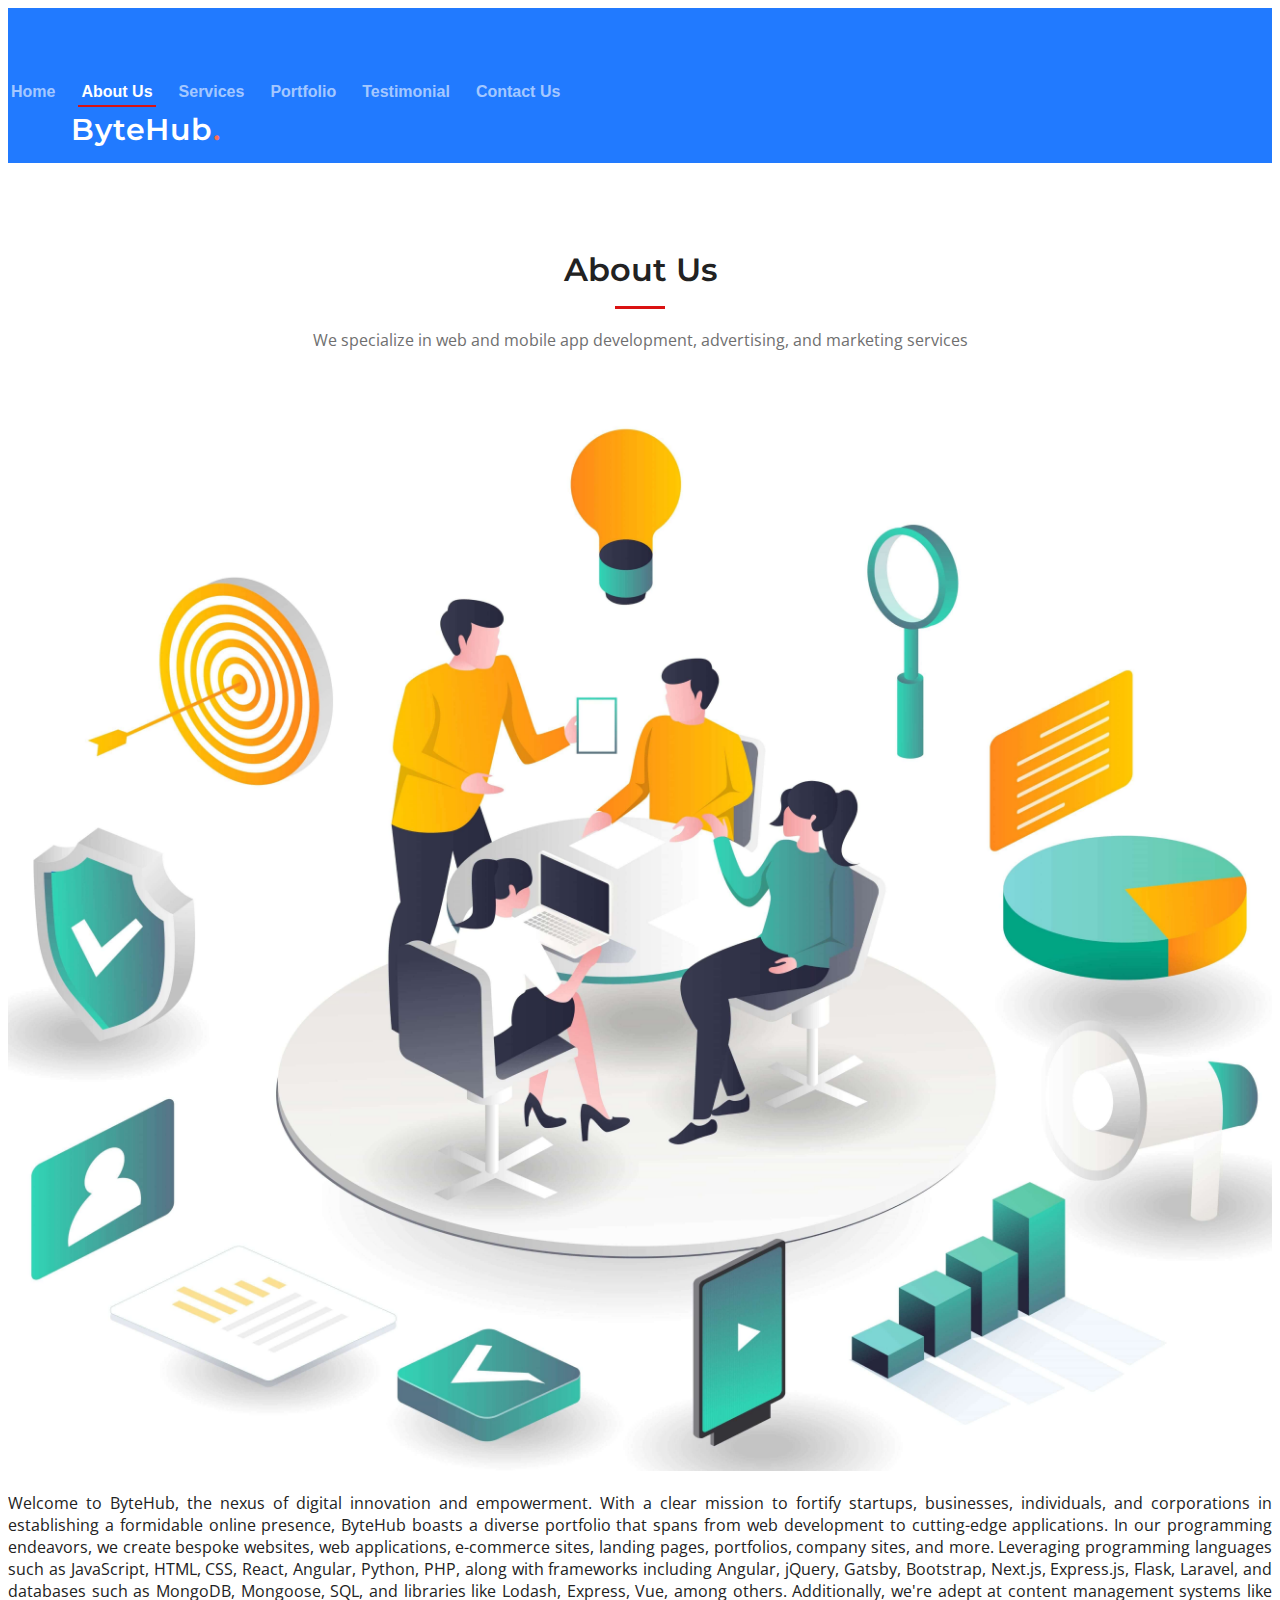
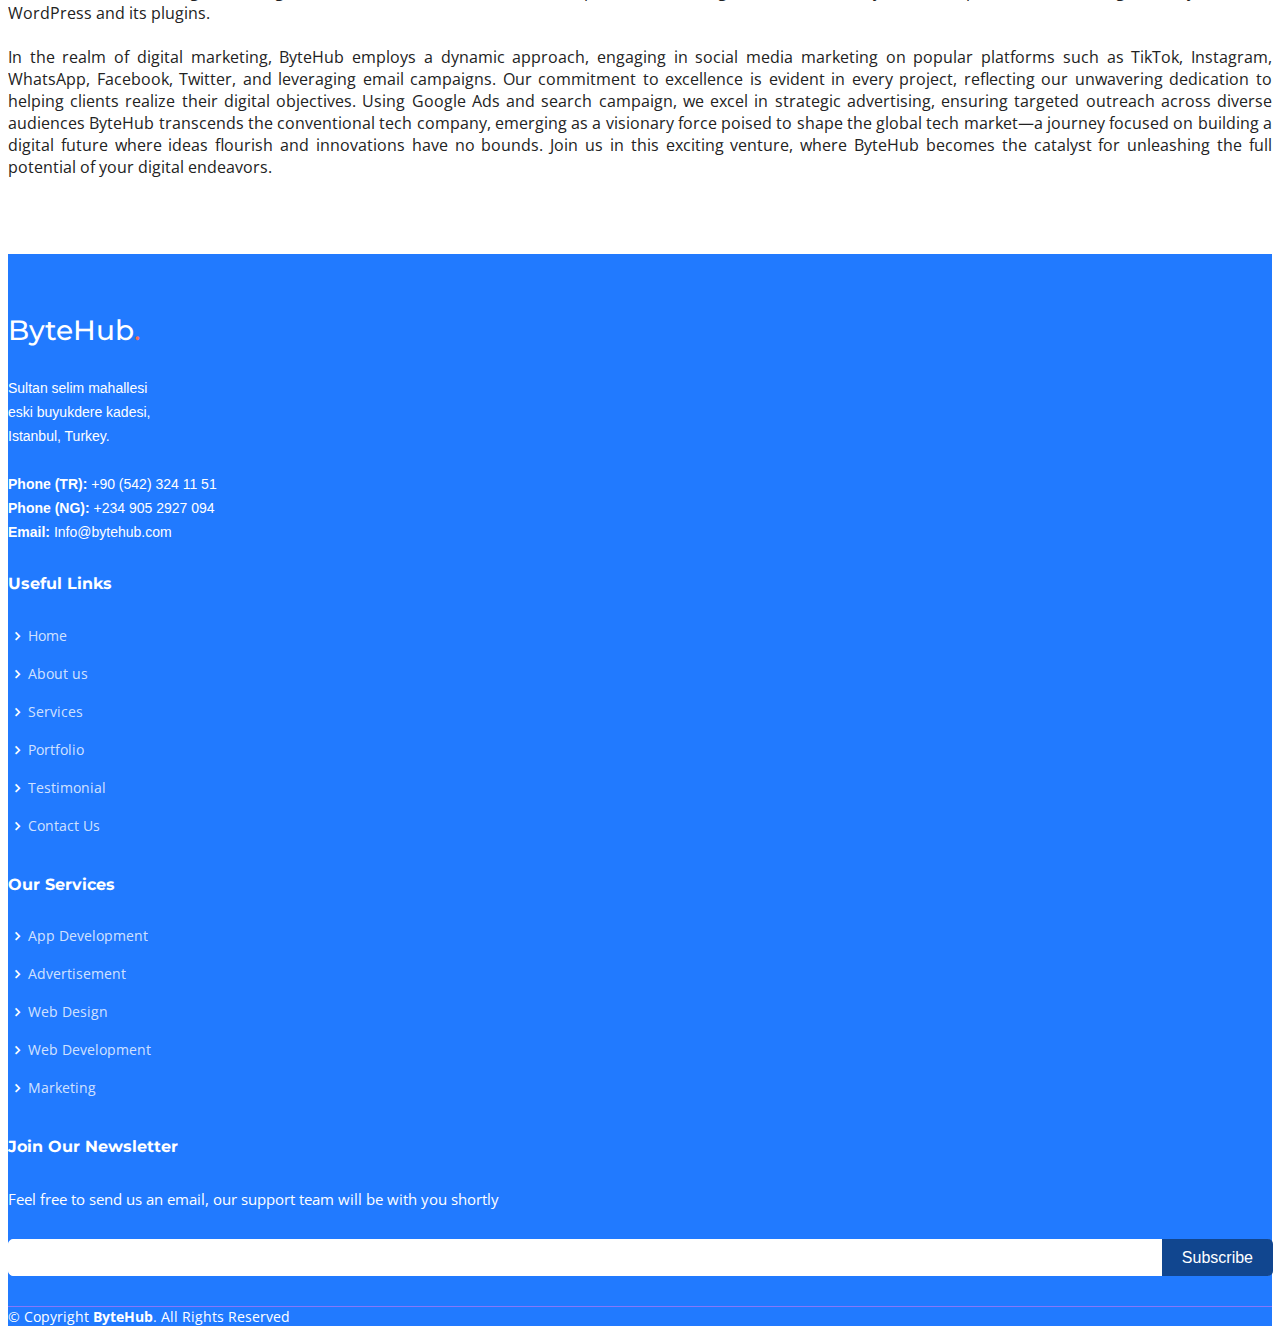
<file: about.html>
<!DOCTYPE html>
<html lang="en">

<head>
  <meta charset="utf-8">
  <meta content="width=device-width, initial-scale=1.0" name="viewport">

  <title>ByteHub | About</title>
  <meta
    content="Empower your digital journey with ByteHub, a leading tech company specializing in bespoke web and app development, AI-driven advertising, and innovative marketing strategies."
    name="description">
  <meta
    content="ByteHub, web development, app development, AI advertising, marketing strategies, tech company, advertisement, tiktok ads, digital marketing, facebook ads, affiliate marketing, ads, email marketing, youtube ads, google ad, social media marketing, linkedin ads, google advertising, mailchimp pricing, digital marketing agency, sms marketing, mailchimp alternatives, youtube advertising, marketing agency, promote youtube video, ad words, ads tiktok, snap ads, amazon advertising, instagram ads, google advertising cost, amazon ads, microsoft ads, reddit ads, linkedin advertising, facebook advertising, google shopping ads, google ads cost, promote youtube channel, online marketing, affiliate marketing programs, direct mail marketing, freelance digital marketing, seo marketing, klaviyo pricing, omnisend, email campaign, network marketing, influencer marketing, social media marketing agency, affiliate marketing programs, direct mail marketing, freelance digital marketing, seo marketing, klaviyo pricing, omnisend, facebook advertising, email campaign, network marketing, influencer marketing agency, digital marketing company, web site, web design, website maker, website, website design, free website, website creator, make a website, wix website, build a website, free website hosting, wordpress website, make your own website, free website maker, square website, ecommerce website, portfolio website, website development, build your own website, website designer near me, shopify website, build a website for free, free website creator, business website, mobile app, find my phone, find my iphone, zelle app, play store download, microsoft authenticator app, google pay app, bet365 app, phone tracker, app developers, parkmobile app, 1xbet app, mobile app development, duo mobile, ladbrokes app, mobile banking, microsoft authenticator, duo mobile app, duo app, app developers near me, apple wallet, app development company, find my phone iphone, bank of america app"
    name="keywords">

  <!-- Favicons -->
  <link rel="apple-touch-icon" sizes="180x180" href="assets/img/apple-touch-icon.png">
  <link rel="icon" type="image/png" sizes="32x32" href="assets/img/favicon-32x32.png">
  <link rel="icon" type="image/png" sizes="16x16" href="assets/img/favicon-16x16.png">
  <link rel="manifest" href="assets/img/site.webmanifest">

  <!-- Google Fonts -->
  <link rel="preconnect" href="https://fonts.googleapis.com">
  <link rel="preconnect" href="https://fonts.gstatic.com" crossorigin>
  <link
    href="https://fonts.googleapis.com/css2?family=Open+Sans:ital,wght@0,300;0,400;0,500;0,600;0,700;1,300;1,400;1,600;1,700&family=Montserrat:ital,wght@0,300;0,400;0,500;0,600;0,700;1,300;1,400;1,500;1,600;1,700&family=Raleway:ital,wght@0,300;0,400;0,500;0,600;0,700;1,300;1,400;1,500;1,600;1,700&display=swap"
    rel="stylesheet">

  <!-- Bootstrap -->
  <link href="https://cdn.jsdelivr.net/npm/bootstrap@5.3.2/dist/css/bootstrap.min.css" rel="stylesheet"
    integrity="sha384-T3c6CoIi6uLrA9TneNEoa7RxnatzjcDSCmG1MXxSR1GAsXEV/Dwwykc2MPK8M2HN" crossorigin="anonymous">

  <!-- Boxicon -->
  <link href='https://unpkg.com/boxicons@2.1.4/css/boxicons.min.css' rel='stylesheet'>

  <!-- Vendor CSS Files -->
  <link href="assets/vendor/glightbox/css/glightbox.min.css" rel="stylesheet">
  <link href="assets/vendor/swiper/swiper-bundle.min.css" rel="stylesheet">

  <!-- Template Main CSS File -->
  <link href="assets/css/main.css" rel="stylesheet">

</head>

<body>

  <!-- ======= Header ======= -->
  <section id="topbar" class="topbar d-flex align-items-center">
    <div class="container d-flex justify-content-center justify-content-md-between">
      <div class="contact-info d-flex align-items-center">

      </div>
      <div class="social-links d-md-flex align-items-center">
        <div id="google_translate_element"></div>
      </div>
    </div>
  </section><!-- End Top Bar -->

  <header id="header" class="header d-flex align-items-center">

    <div class="container-fluid container-xl d-flex align-items-center justify-content-between">
      <nav id="navbar" class="navbar">
        <ul>
          <li><a href="index.html#hero">Home</a></li>
          <li><a href="#about">About Us</a></li>
          <li><a href="index.html#services">Services</a></li>
          <li><a href="portfolio.html">Portfolio</a></li>
          <li><a href="index.html#testimonials">Testimonial</a></li>
          <li><a href="contact.html">Contact Us</a></li>
        </ul>
      </nav><!-- .navbar -->

      <a href="index.html" class="logo d-flex align-items-center">
        <h1>ByteHub<span>.</span></h1>
      </a>

      <i class='mobile-nav-toggle mobile-nav-show bx bx-menu-alt-right'></i>
      <i class='mobile-nav-toggle mobile-nav-hide d-none bx bx-menu-alt-left'></i>

    </div>
  </header><!-- End Header -->
  <!-- End Header -->
  <main id="main">

    <!-- Abou start  -->
    <section id="about" class="about section-bg">
      <div class="container">

        <div class="section-header">
          <h2>About Us</h2>
          <p>We specialize in web and mobile app development, advertising, and marketing services</p>
        </div>

        <div class="row">
          <div class="col-md-6">
            <img src="assets/img/about.jpg" alt="about-us">
          </div>
          <div class="col-md-6">
            <p>


              Welcome to ByteHub, the nexus of digital innovation and empowerment. With a clear mission to fortify
              startups, businesses, individuals, and corporations in establishing a formidable online presence, ByteHub
              boasts a diverse portfolio that spans from web development to cutting-edge applications. In our
              programming endeavors, we create bespoke websites, web applications, e-commerce sites, landing pages,
              portfolios, company sites, and more. Leveraging programming languages such as JavaScript, HTML, CSS,
              React, Angular, Python, PHP, along with frameworks including Angular, jQuery, Gatsby, Bootstrap, Next.js,
              Express.js, Flask, Laravel, and databases such as MongoDB, Mongoose, SQL, and libraries like Lodash,
              Express, Vue, among others. Additionally, we're adept at content management systems like WordPress and its
              plugins.

              <br>
              <br>

              In the realm of digital marketing, ByteHub employs a dynamic approach, engaging in social media marketing
              on popular platforms such as TikTok, Instagram, WhatsApp, Facebook, Twitter, and leveraging email
              campaigns. Our commitment to excellence is evident in every project, reflecting our unwavering dedication
              to helping clients realize their digital objectives.
              Using Google Ads and search campaign, we excel in strategic advertising, ensuring targeted outreach 
              across diverse audiences ByteHub transcends the conventional tech company,
              emerging as a visionary force poised to shape the global tech market—a journey focused on building a
              digital future where ideas flourish and innovations have no bounds. Join us in this exciting venture,
              where ByteHub becomes the catalyst for unleashing the full potential of your digital endeavors.
            </p>

          </div>
        </div>

      </div>
    </section>
    <!-- About end  -->

  </main><!-- End #main -->

  <!-- ======= Footer ======= -->
  <footer id="footer">

    <div class="footer-top">
      <div class="container">
        <div class="row">

          <div class="col-lg-3 col-md-6 footer-contact">
            <h3>ByteHub<span class="logo-dot">.</span></h3>
            <p>
              Sultan selim mahallesi <br>
              eski buyukdere kadesi, <br>
              Istanbul, Turkey. <br><br>
              <strong>Phone (TR):</strong> <a href="tel:+90(542)3241151">+90 (542) 324 11 51</a><br>
              <strong>Phone (NG):</strong> <a href="tel:+2349052927094">+234 905 2927 094</a><br>
              <strong>Email:</strong> <a href="mailto:fareedibrahim0003@gmail.com">Info@bytehub.com</a><br>
            </p>
          </div>

          <div class="col-lg-2 col-md-6 footer-links">
            <h4>Useful Links</h4>
            <ul>
              <li><i class="bx bx-chevron-right"></i> <a href="index.html">Home</a></li>
              <li><i class="bx bx-chevron-right"></i> <a href="#about">About us</a></li>
              <li><i class="bx bx-chevron-right"></i> <a href="index.html#services">Services</a></li>
              <li><i class="bx bx-chevron-right"></i> <a href="portfolio.html">Portfolio</a></li>
              <li><i class="bx bx-chevron-right"></i> <a href="index.html#testimonials">Testimonial</a></li>
              <li><i class="bx bx-chevron-right"></i> <a href="contact.html">Contact Us</a></li>
            </ul>
          </div>

          <div class="col-lg-3 col-md-6 footer-links">
            <h4>Our Services</h4>
            <ul>
              <li><i class="bx bx-chevron-right"></i> <a href="index.html#services">App Development</a></li>
              <li><i class="bx bx-chevron-right"></i> <a href="index.html#services">Advertisement</a></li>
              <li><i class="bx bx-chevron-right"></i> <a href="index.html#services">Web Design</a></li>
              <li><i class="bx bx-chevron-right"></i> <a href="index.html#services">Web Development</a></li>
              <li><i class="bx bx-chevron-right"></i> <a href="index.html#services">Marketing</a></li>
            </ul>
          </div>

          <div class="col-lg-4 col-md-6 footer-newsletter">
            <h4>Join Our Newsletter</h4>
            <p>Feel free to send us an email, our support team will be with you shortly</p>
            <a href="mailto:fareedibrahim0003@gmail.com">
              <form action="" method="post">
                <input type="email" class="form-control" name="email"><input type="submit" value="Subscribe">
              </form>
            </a>
          </div>

        </div>
      </div>
    </div>

    <div class="container">

      <div class="copyright-wrap d-md-flex py-4">
        <div class="me-md-auto text-center text-md-start">
          <div class="copyright">
            &copy; Copyright <strong><span>ByteHub</span></strong>. All Rights Reserved
          </div>
        </div>
        <!-- <div class="social-links text-center text-md-right pt-3 pt-md-0">
          <a href="#" class="twitter"><i class="bx bxl-twitter"></i></a>
          <a href="#" class="facebook"><i class="bx bxl-facebook"></i></a>
          <a href="#" class="instagram"><i class="bx bxl-instagram"></i></a>
          <a href="#" class="linkedin"><i class="bx bxl-linkedin"></i></a>
        </div> -->
      </div>

    </div>
  </footer><!-- End Footer -->
  <!-- End Footer -->

  <a href="#" class="scroll-top d-flex align-items-center justify-content-center"><i class='bx bx-up-arrow-alt'></i></a>

  <!-- Bootstrap -->
  <script src="https://cdn.jsdelivr.net/npm/bootstrap@5.3.2/dist/js/bootstrap.bundle.min.js"
    integrity="sha384-C6RzsynM9kWDrMNeT87bh95OGNyZPhcTNXj1NW7RuBCsyN/o0jlpcV8Qyq46cDfL"
    crossorigin="anonymous"></script>

  <!-- Template Main JS File -->
  <script src="assets/js/main.js
  "></script>

  <!-- Google translate  -->
  <script src="https://translate.google.com/translate_a/element.js?cb=googleTranslateElementInit"></script>
  <script>
    function googleTranslateElementInit() {
      new google.translate.TranslateElement(
        { pageLanguage: "en" },
        "google_translate_element"
      );
    }
  </script>

  <!-- Vendor JS Files -->
  <script src="assets/vendor/glightbox/js/glightbox.min.js"></script>
  <script src="assets/vendor/isotope-layout/isotope.pkgd.min.js"></script>
  <script src="assets/vendor/swiper/swiper-bundle.min.js"></script>
  <script src="assets/vendor/waypoints/noframework.waypoints.js"></script>

</body>

</html>
</file>
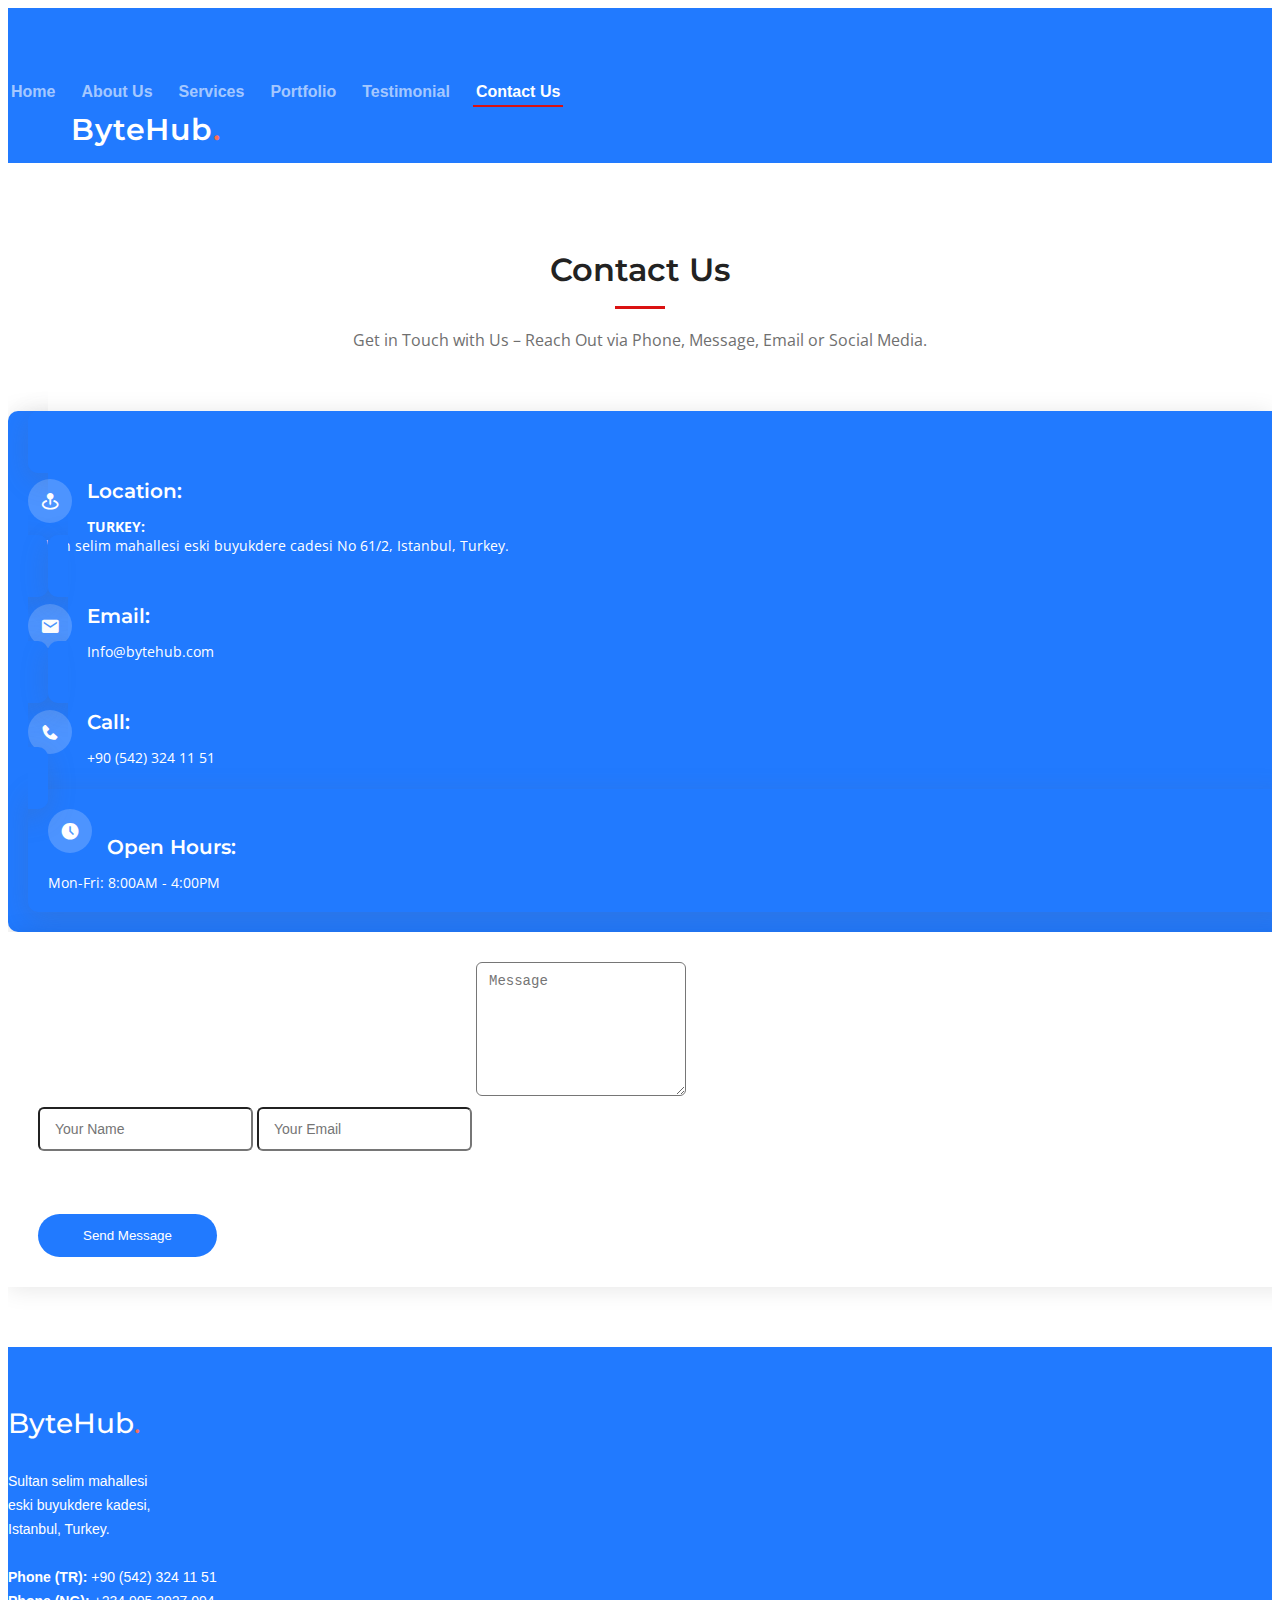
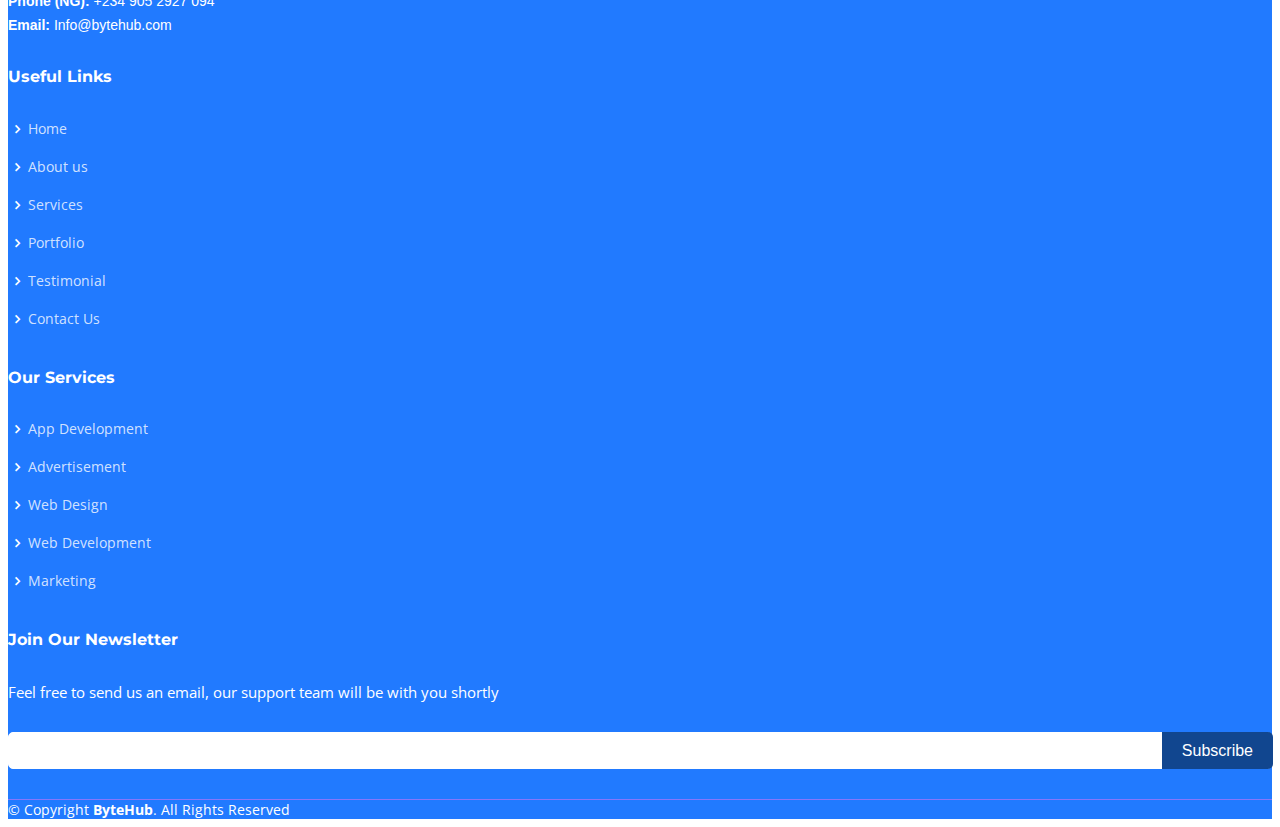
<file: contact.html>
<!DOCTYPE html>
<html lang="en">

<head>
  <meta charset="utf-8">
  <meta content="width=device-width, initial-scale=1.0" name="viewport">

  <title>ByteHub | Contact Us</title>
  <meta
    content="Empower your digital journey with ByteHub, a leading tech company specializing in bespoke web and app development, AI-driven advertising, and innovative marketing strategies."
    name="description">
  <meta
    content="ByteHub, web development, app development, AI advertising, marketing strategies, tech company, advertisement, tiktok ads, digital marketing, facebook ads, affiliate marketing, ads, email marketing, youtube ads, google ad, social media marketing, linkedin ads, google advertising, mailchimp pricing, digital marketing agency, sms marketing, mailchimp alternatives, youtube advertising, marketing agency, promote youtube video, ad words, ads tiktok, snap ads, amazon advertising, instagram ads, google advertising cost, amazon ads, microsoft ads, reddit ads, linkedin advertising, facebook advertising, google shopping ads, google ads cost, promote youtube channel, online marketing, affiliate marketing programs, direct mail marketing, freelance digital marketing, seo marketing, klaviyo pricing, omnisend, email campaign, network marketing, influencer marketing, social media marketing agency, affiliate marketing programs, direct mail marketing, freelance digital marketing, seo marketing, klaviyo pricing, omnisend, facebook advertising, email campaign, network marketing, influencer marketing agency, digital marketing company, web site, web design, website maker, website, website design, free website, website creator, make a website, wix website, build a website, free website hosting, wordpress website, make your own website, free website maker, square website, ecommerce website, portfolio website, website development, build your own website, website designer near me, shopify website, build a website for free, free website creator, business website, mobile app, find my phone, find my iphone, zelle app, play store download, microsoft authenticator app, google pay app, bet365 app, phone tracker, app developers, parkmobile app, 1xbet app, mobile app development, duo mobile, ladbrokes app, mobile banking, microsoft authenticator, duo mobile app, duo app, app developers near me, apple wallet, app development company, find my phone iphone, bank of america app"
    name="keywords">

  <!-- Favicons -->
  <link rel="apple-touch-icon" sizes="180x180" href="assets/img/apple-touch-icon.png">
  <link rel="icon" type="image/png" sizes="32x32" href="assets/img/favicon-32x32.png">
  <link rel="icon" type="image/png" sizes="16x16" href="assets/img/favicon-16x16.png">
  <link rel="manifest" href="assets/img/site.webmanifest">

  <!-- Google Fonts -->
  <link rel="preconnect" href="https://fonts.googleapis.com">
  <link rel="preconnect" href="https://fonts.gstatic.com" crossorigin>
  <link
    href="https://fonts.googleapis.com/css2?family=Open+Sans:ital,wght@0,300;0,400;0,500;0,600;0,700;1,300;1,400;1,600;1,700&family=Montserrat:ital,wght@0,300;0,400;0,500;0,600;0,700;1,300;1,400;1,500;1,600;1,700&family=Raleway:ital,wght@0,300;0,400;0,500;0,600;0,700;1,300;1,400;1,500;1,600;1,700&display=swap"
    rel="stylesheet">

  <!-- Bootstrap -->
  <link href="https://cdn.jsdelivr.net/npm/bootstrap@5.3.2/dist/css/bootstrap.min.css" rel="stylesheet"
    integrity="sha384-T3c6CoIi6uLrA9TneNEoa7RxnatzjcDSCmG1MXxSR1GAsXEV/Dwwykc2MPK8M2HN" crossorigin="anonymous">

  <!-- Boxicon -->
  <link href='https://unpkg.com/boxicons@2.1.4/css/boxicons.min.css' rel='stylesheet'>

  <!-- Vendor CSS Files -->
  <link href="assets/vendor/glightbox/css/glightbox.min.css" rel="stylesheet">
  <link href="assets/vendor/swiper/swiper-bundle.min.css" rel="stylesheet">

  <!-- Template Main CSS File -->
  <link href="assets/css/main.css" rel="stylesheet">

</head>

<body>

  <!-- ======= Header ======= -->
  <section id="topbar" class="topbar d-flex align-items-center">
    <div class="container d-flex justify-content-center justify-content-md-between">
      <div class="contact-info d-flex align-items-center">

      </div>
      <div class="social-links d-md-flex align-items-center">
        <div id="google_translate_element"></div>
      </div>
    </div>
  </section><!-- End Top Bar -->

  <header id="header" class="header d-flex align-items-center">

    <div class="container-fluid container-xl d-flex align-items-center justify-content-between">
      <nav id="navbar" class="navbar">
        <ul>
          <li><a href="index.html">Home</a></li>
          <li><a href="about.html">About Us</a></li>
          <li><a href="index.html#services">Services</a></li>
          <li><a href="portfolio.html">Portfolio</a></li>
          <li><a href="index.html#testimonials">Testimonial</a></li>
          <li><a href="#contact">Contact Us</a></li>
        </ul>
      </nav><!-- .navbar -->

      <a href="index.html" class="logo d-flex align-items-center">
        <h1>ByteHub<span>.</span></h1>
      </a>

      <i class='mobile-nav-toggle mobile-nav-show bx bx-menu-alt-right'></i>
      <i class='mobile-nav-toggle mobile-nav-hide d-none bx bx-menu-alt-left'></i>

    </div>
  </header><!-- End Header -->
  <!-- End Header -->

  <main id="main">

    <!-- ======= Contact Section ======= -->
    <section id="contact" class="contact">
      <div class="container">

        <div class="section-header">
          <h2>Contact Us</h2>
          <p>Get in Touch with Us – Reach Out via Phone, Message, Email or Social Media.</p>
        </div>

        <div class="row gx-lg-0 gy-4">
          <div class="col-lg-4">

            <div class="info-container d-flex flex-column align-items-center justify-content-center">
              <a class='info-item' target="_blank"
                href="https://www.google.com/maps/place/ANAFARA'A+PLAZA/@9.0891245,7.4085714,17z/data=!3m1!4b1!4m6!3m5!1s0x104e75a61afa4761:0x9d682b7b8745a24a!8m2!3d9.0891245!4d7.4085714!16s%2Fg%2F11q1vd8h81?entry=ttu">
                <div class="d-flex">
                  <i class='bx bxs-map-pin'></i>
                  <div>
                    <h4>Location:</h4>
                    <p><strong>TURKEY: </strong> <br>Sultan selim mahallesi eski buyukdere cadesi No
                      61/2, Istanbul, Turkey.</ABUJA>
                    </p>
                  </div>
                </div>
              </a><!-- End Info Item -->

              <a class='info-item' href="mailto:fareedibrahim0003@gmail.com">
                <div class="d-flex">
                  <i class='bx bxs-envelope'></i>
                  <div>
                    <h4>Email:</h4>
                    <p>Info@bytehub.com</p>
                  </div>
                </div>
              </a><!-- End Info Item -->

              <a class='info-item' href="tel:+90(542)3241151">
                <div class="d-flex">
                  <i class='bx bxs-phone'></i>
                  <div>
                    <h4>Call:</h4>
                    <p>+90 (542) 324 11 51</p>
                  </div>
                </div>
              </a><!-- End Info Item -->

              <div class="info-item d-flex">
                <i class='bx bxs-time-five'></i>
                <div>
                  <h4>Open Hours:</h4>
                  <p>Mon-Fri: 8:00AM - 4:00PM</p>
                </div>
              </div><!-- End Info Item -->
            </div>

          </div>

          <div class="col-lg-8">
            <form action="https://formsubmit.co/fareedibrahim0003@gmail.com" method="POST" role="form"
              class="contact-form">
              <input type="text" name="name" class="form-control" id="name" placeholder="Your Name" required>
              <input type="email" class="form-control" name="email" id="email" placeholder="Your Email" required>
              <textarea class="form-control" name="message" rows="7" placeholder="Message" required></textarea>
              <input type="hidden" name="_next" value="https://fareed0001.github.io/bytehub/">
              <input type="hidden" name="_captcha" value="false">

              <div class="text-center"><button type="submit">Send Message</button></div>
            </form>
          </div><!-- End Contact Form -->

        </div>
      </div>
    </section><!-- End Contact Section -->


  </main><!-- End #main -->

  <!-- ======= Footer ======= -->
  <footer id="footer">

    <div class="footer-top">
      <div class="container">
        <div class="row">

          <div class="col-lg-3 col-md-6 footer-contact">
            <h3>ByteHub<span class="logo-dot">.</span></h3>
            <p>
              Sultan selim mahallesi <br>
              eski buyukdere kadesi, <br>
              Istanbul, Turkey. <br><br>
              <strong>Phone (TR):</strong> <a href="tel:+90(542)3241151">+90 (542) 324 11 51</a><br>
              <strong>Phone (NG):</strong> <a href="tel:+2349052927094">+234 905 2927 094</a><br>
              <strong>Email:</strong> <a href="mailto:fareedibrahim0003@gmail.com">Info@bytehub.com</a><br>
            </p>
          </div>

          <div class="col-lg-2 col-md-6 footer-links">
            <h4>Useful Links</h4>
            <ul>
              <li><i class="bx bx-chevron-right"></i> <a href="index.html#hero">Home</a></li>
              <li><i class="bx bx-chevron-right"></i> <a href="about.html">About us</a></li>
              <li><i class="bx bx-chevron-right"></i> <a href="index.html#services">Services</a></li>
              <li><i class="bx bx-chevron-right"></i> <a href="portfolio.html">Portfolio</a></li>
              <li><i class="bx bx-chevron-right"></i> <a href="index.html">Testimonial</a></li>
              <li><i class="bx bx-chevron-right"></i> <a href="#contact">Contact Us</a></li>
            </ul>
          </div>

          <div class="col-lg-3 col-md-6 footer-links">
            <h4>Our Services</h4>
            <ul>
              <li><i class="bx bx-chevron-right"></i> <a href="index.html#services">App Development</a></li>
              <li><i class="bx bx-chevron-right"></i> <a href="index.html#services">Advertisement</a></li>
              <li><i class="bx bx-chevron-right"></i> <a href="index.html#services">Web Design</a></li>
              <li><i class="bx bx-chevron-right"></i> <a href="index.html#services">Web Development</a></li>
              <li><i class="bx bx-chevron-right"></i> <a href="index.html#services">Marketing</a></li>
            </ul>
          </div>

          <div class="col-lg-4 col-md-6 footer-newsletter">
            <h4>Join Our Newsletter</h4>
            <p>Feel free to send us an email, our support team will be with you shortly</p>
            <a href="mailto:fareedibrahim0003@gmail.com">
              <form action="" method="post">
                <input type="email" class="form-control" name="email"><input type="submit" value="Subscribe">
              </form>
            </a>
          </div>

        </div>
      </div>
    </div>

    <div class="container">

      <div class="copyright-wrap d-md-flex py-4">
        <div class="me-md-auto text-center text-md-start">
          <div class="copyright">
            &copy; Copyright <strong><span>ByteHub</span></strong>. All Rights Reserved
          </div>
        </div>
        <!-- <div class="social-links text-center text-md-right pt-3 pt-md-0">
          <a href="#" class="twitter"><i class="bx bxl-twitter"></i></a>
          <a href="#" class="facebook"><i class="bx bxl-facebook"></i></a>
          <a href="#" class="instagram"><i class="bx bxl-instagram"></i></a>
          <a href="#" class="linkedin"><i class="bx bxl-linkedin"></i></a>
        </div> -->
      </div>

    </div>
  </footer><!-- End Footer -->
  <!-- End Footer -->

  <a href="#" class="scroll-top d-flex align-items-center justify-content-center"><i class='bx bx-up-arrow-alt'></i></a>

  <!-- Bootstrap -->
  <script src="https://cdn.jsdelivr.net/npm/bootstrap@5.3.2/dist/js/bootstrap.bundle.min.js"
    integrity="sha384-C6RzsynM9kWDrMNeT87bh95OGNyZPhcTNXj1NW7RuBCsyN/o0jlpcV8Qyq46cDfL"
    crossorigin="anonymous"></script>

  <!-- Template Main JS File -->
  <script src="assets/js/main.js
  "></script>

  <!-- Google translate  -->
  <script src="https://translate.google.com/translate_a/element.js?cb=googleTranslateElementInit"></script>
  <script>
    function googleTranslateElementInit() {
      new google.translate.TranslateElement(
        { pageLanguage: "en" },
        "google_translate_element"
      );
    }
  </script>

  <!-- Vendor JS Files -->
  <script src="assets/vendor/glightbox/js/glightbox.min.js"></script>
  <script src="assets/vendor/isotope-layout/isotope.pkgd.min.js"></script>
  <script src="assets/vendor/swiper/swiper-bundle.min.js"></script>
  <script src="assets/vendor/waypoints/noframework.waypoints.js"></script>

</body>

</html>
</file>
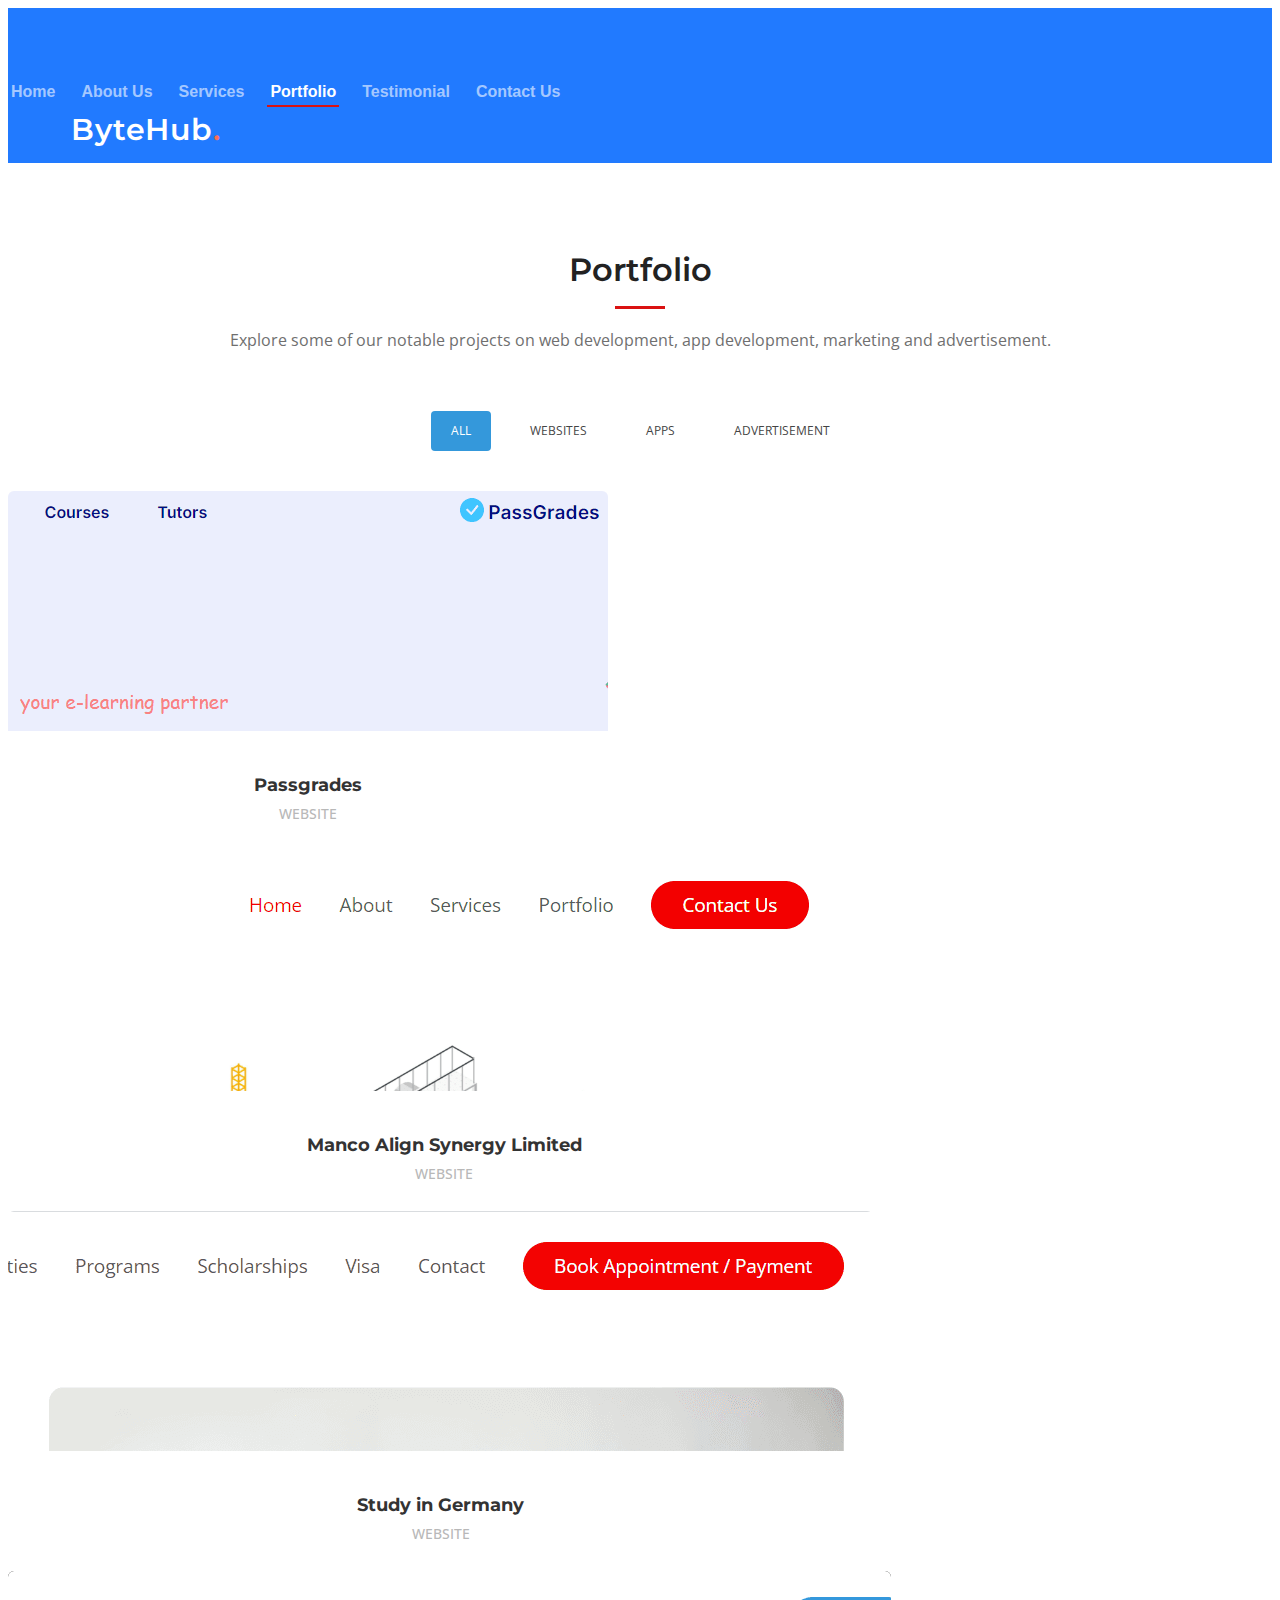
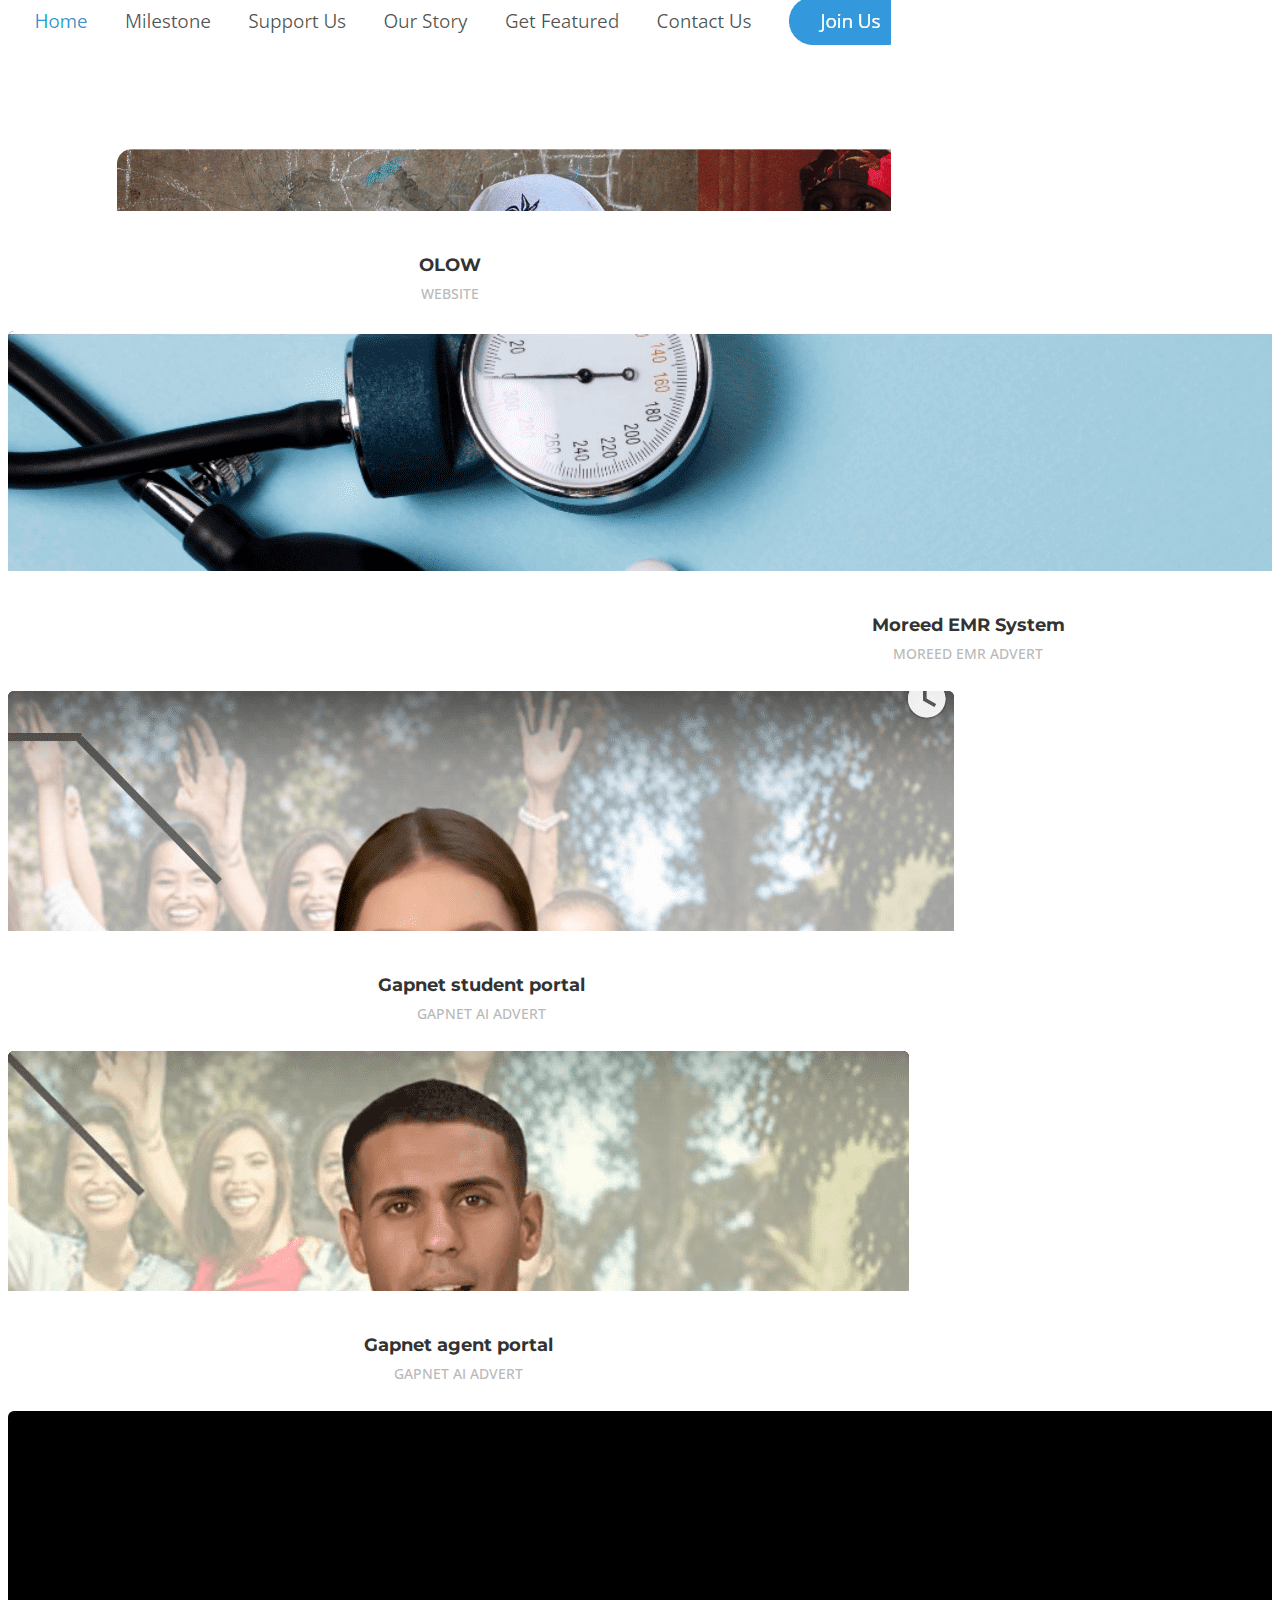
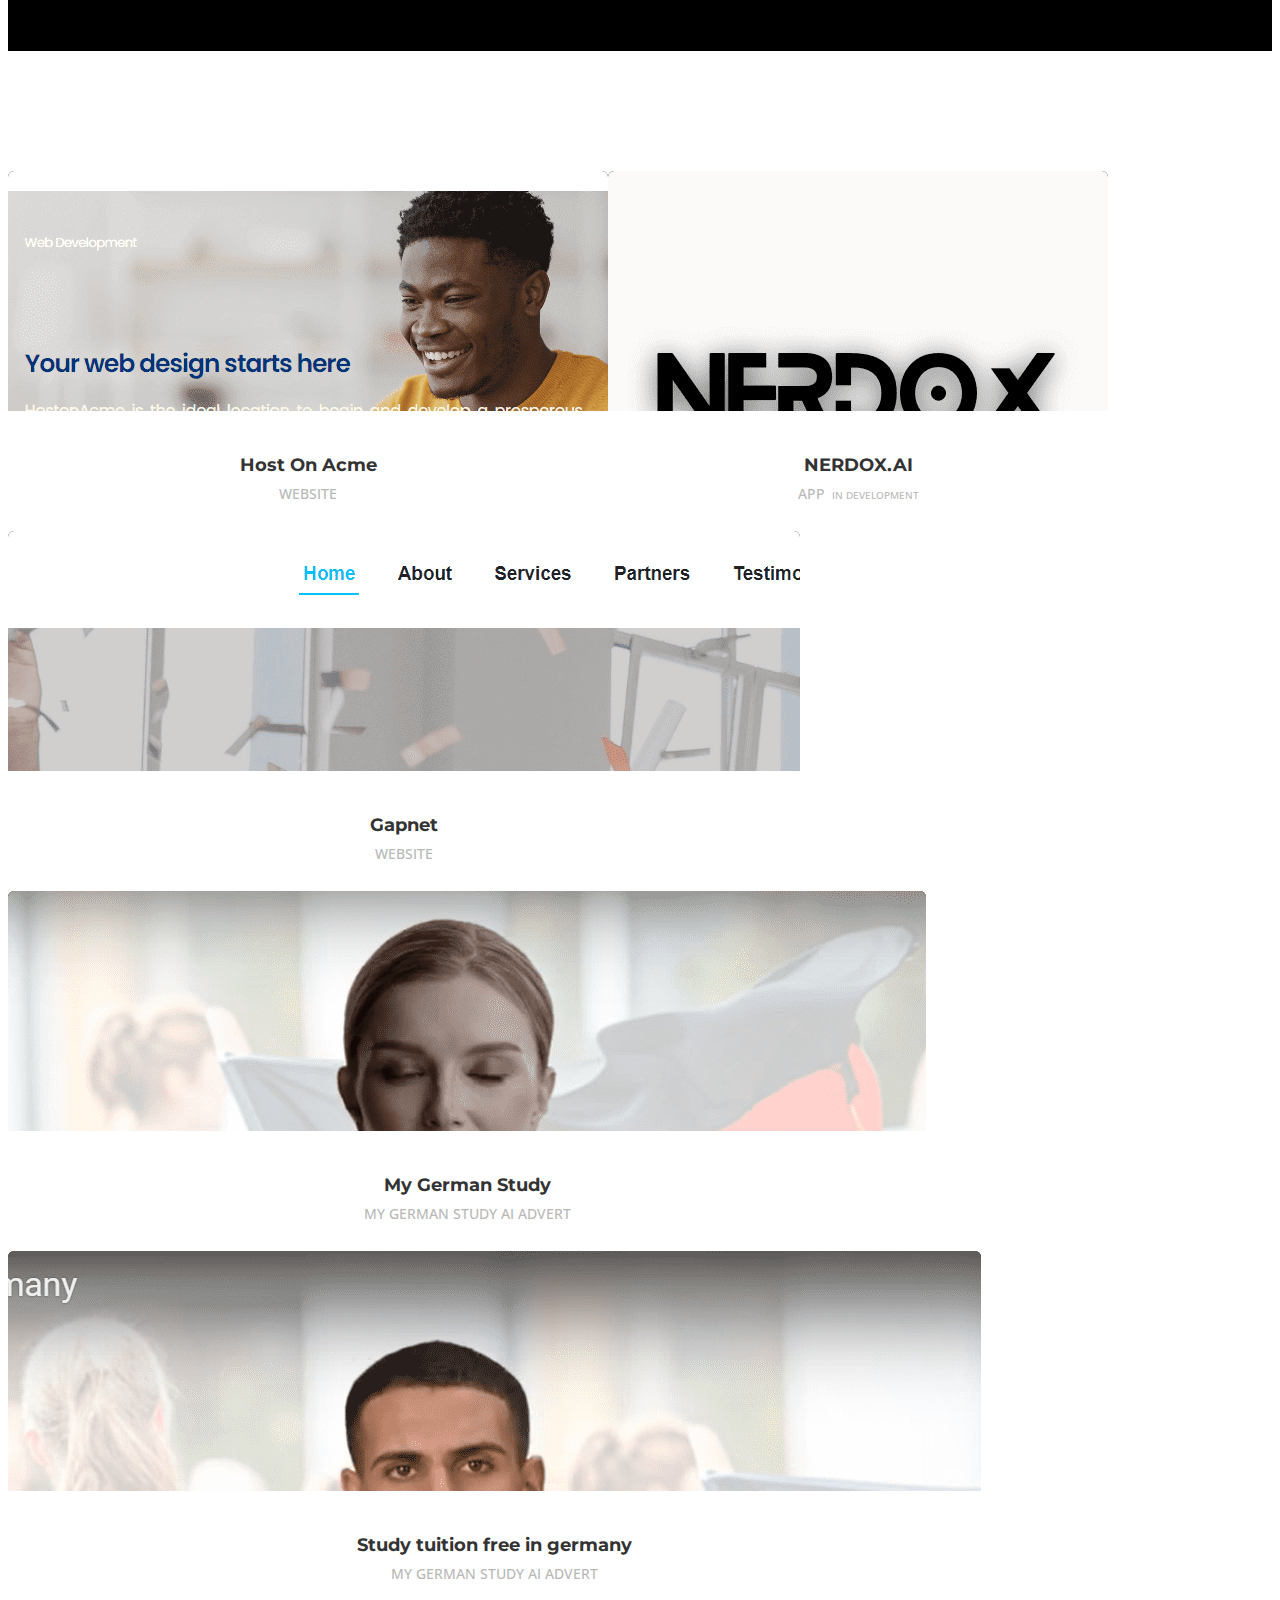
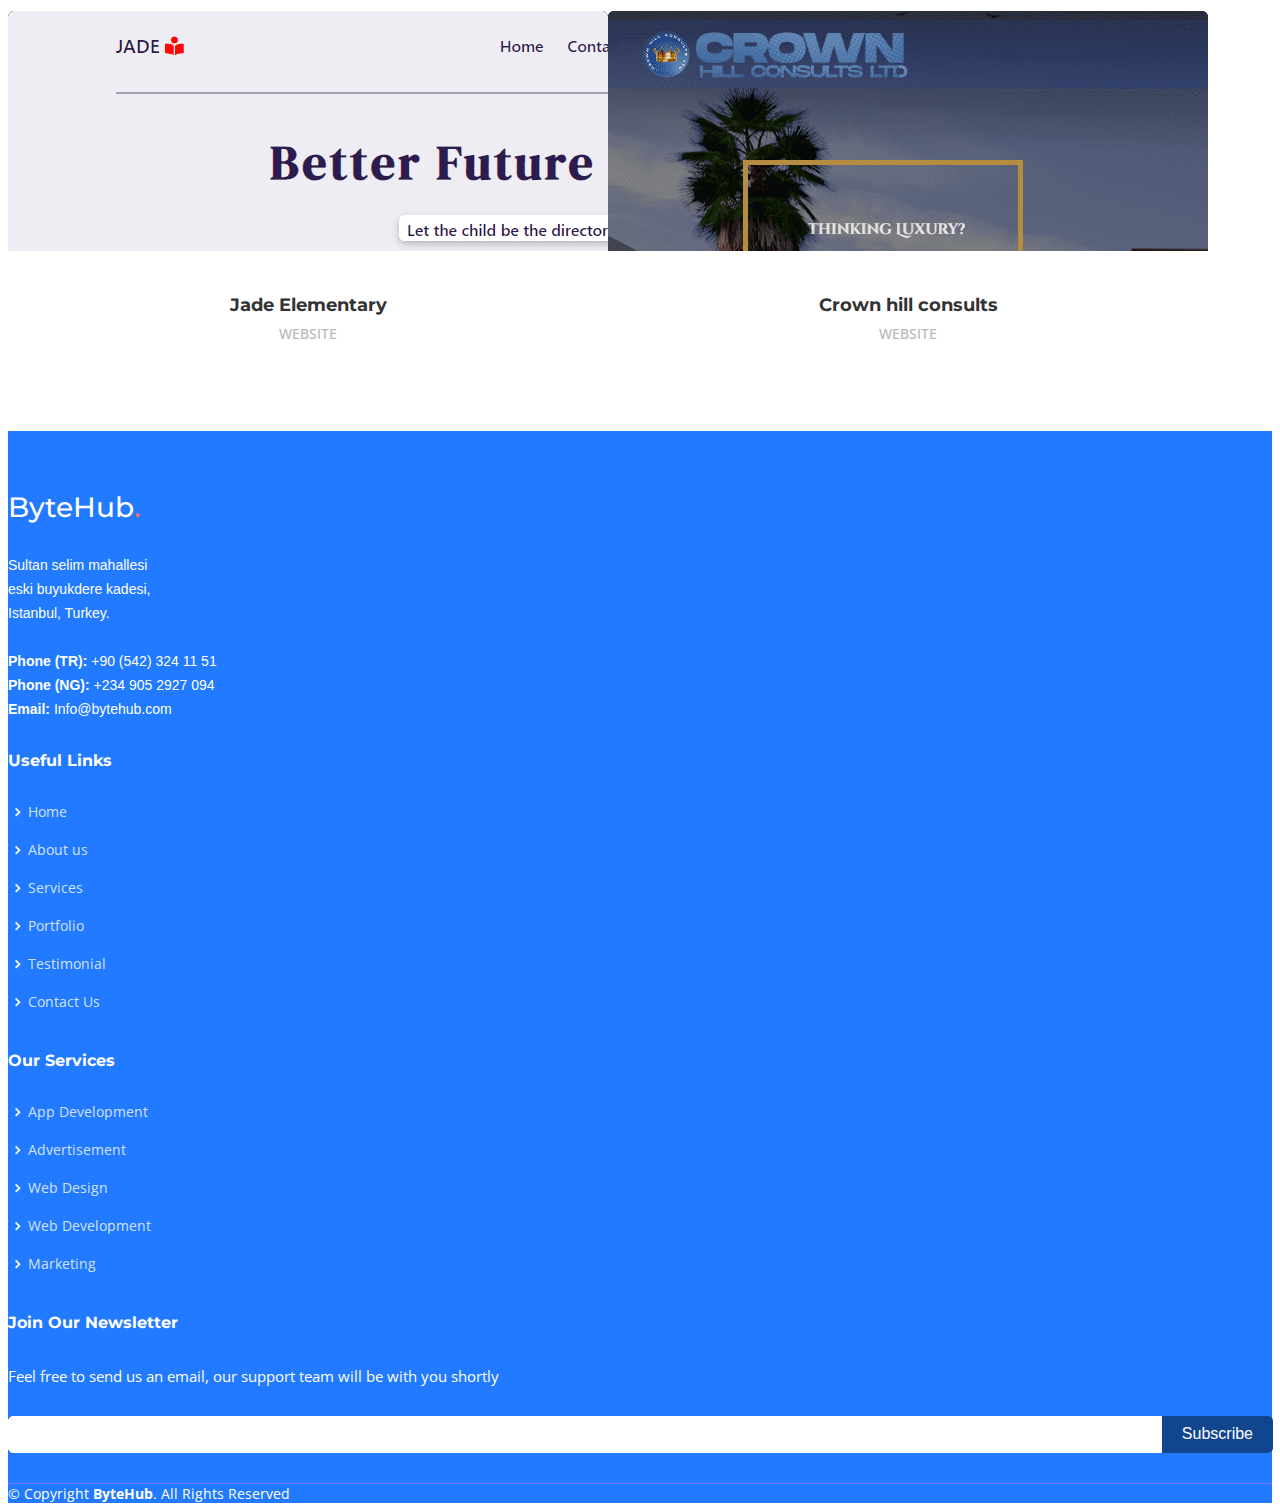
<file: portfolio.html>
<!DOCTYPE html>
<html lang="en">

<head>
  <meta charset="utf-8">
  <meta content="width=device-width, initial-scale=1.0" name="viewport">

  <title>ByteHub | Portfolio</title>
  <meta
    content="Empower your digital journey with ByteHub, a leading tech company specializing in bespoke web and app development, AI-driven advertising, and innovative marketing strategies."
    name="description">
  <meta
    content="ByteHub, web development, app development, AI advertising, marketing strategies, tech company, advertisement, tiktok ads, digital marketing, facebook ads, affiliate marketing, ads, email marketing, youtube ads, google ad, social media marketing, linkedin ads, google advertising, mailchimp pricing, digital marketing agency, sms marketing, mailchimp alternatives, youtube advertising, marketing agency, promote youtube video, ad words, ads tiktok, snap ads, amazon advertising, instagram ads, google advertising cost, amazon ads, microsoft ads, reddit ads, linkedin advertising, facebook advertising, google shopping ads, google ads cost, promote youtube channel, online marketing, affiliate marketing programs, direct mail marketing, freelance digital marketing, seo marketing, klaviyo pricing, omnisend, email campaign, network marketing, influencer marketing, social media marketing agency, affiliate marketing programs, direct mail marketing, freelance digital marketing, seo marketing, klaviyo pricing, omnisend, facebook advertising, email campaign, network marketing, influencer marketing agency, digital marketing company, web site, web design, website maker, website, website design, free website, website creator, make a website, wix website, build a website, free website hosting, wordpress website, make your own website, free website maker, square website, ecommerce website, portfolio website, website development, build your own website, website designer near me, shopify website, build a website for free, free website creator, business website, mobile app, find my phone, find my iphone, zelle app, play store download, microsoft authenticator app, google pay app, bet365 app, phone tracker, app developers, parkmobile app, 1xbet app, mobile app development, duo mobile, ladbrokes app, mobile banking, microsoft authenticator, duo mobile app, duo app, app developers near me, apple wallet, app development company, find my phone iphone, bank of america app"
    name="keywords">

  <!-- Favicons -->
  <link rel="apple-touch-icon" sizes="180x180" href="assets/img/apple-touch-icon.png">
  <link rel="icon" type="image/png" sizes="32x32" href="assets/img/favicon-32x32.png">
  <link rel="icon" type="image/png" sizes="16x16" href="assets/img/favicon-16x16.png">
  <link rel="manifest" href="assets/img/site.webmanifest">

  <!-- Google Fonts -->
  <link rel="preconnect" href="https://fonts.googleapis.com">
  <link rel="preconnect" href="https://fonts.gstatic.com" crossorigin>
  <link
    href="https://fonts.googleapis.com/css2?family=Open+Sans:ital,wght@0,300;0,400;0,500;0,600;0,700;1,300;1,400;1,600;1,700&family=Montserrat:ital,wght@0,300;0,400;0,500;0,600;0,700;1,300;1,400;1,500;1,600;1,700&family=Raleway:ital,wght@0,300;0,400;0,500;0,600;0,700;1,300;1,400;1,500;1,600;1,700&display=swap"
    rel="stylesheet">

  <!-- Bootstrap -->
  <link href="https://cdn.jsdelivr.net/npm/bootstrap@5.3.2/dist/css/bootstrap.min.css" rel="stylesheet"
    integrity="sha384-T3c6CoIi6uLrA9TneNEoa7RxnatzjcDSCmG1MXxSR1GAsXEV/Dwwykc2MPK8M2HN" crossorigin="anonymous">

  <!-- Boxicon -->
  <link href='https://unpkg.com/boxicons@2.1.4/css/boxicons.min.css' rel='stylesheet'>

  <!-- Vendor CSS Files -->
  <link href="assets/vendor/glightbox/css/glightbox.min.css" rel="stylesheet">
  <link href="assets/vendor/swiper/swiper-bundle.min.css" rel="stylesheet">

  <!-- Template Main CSS File -->
  <link href="assets/css/main.css" rel="stylesheet">

</head>

<body>

  <!-- ======= Header ======= -->
  <section id="topbar" class="topbar d-flex align-items-center">
    <div class="container d-flex justify-content-center justify-content-md-between">
      <div class="contact-info d-flex align-items-center">

      </div>
      <div class="social-links d-md-flex align-items-center">
        <div id="google_translate_element"></div>
      </div>
    </div>
  </section><!-- End Top Bar -->

  <header id="header" class="header d-flex align-items-center">

    <div class="container-fluid container-xl d-flex align-items-center justify-content-between">
      <nav id="navbar" class="navbar">
        <ul>
          <li><a href="index.html">Home</a></li>
          <li><a href="about.html">About Us</a></li>
          <li><a href="index.html#services">Services</a></li>
          <li><a href="#portfolio">Portfolio</a></li>
          <li><a href="index.html#testimonials">Testimonial</a></li>
          <li><a href="contact.html">Contact Us</a></li>
        </ul>
      </nav><!-- .navbar -->

      <a href="index.html" class="logo d-flex align-items-center">
        <h1>ByteHub<span>.</span></h1>
      </a>

      <i class='mobile-nav-toggle mobile-nav-show bx bx-menu-alt-right'></i>
      <i class='mobile-nav-toggle mobile-nav-hide d-none bx bx-menu-alt-left'></i>

    </div>
  </header><!-- End Header -->
  <!-- End Header -->

  <main id="main">

    <!-- ======= Portfolio Section ======= -->
    <section id="portfolio" class="portfolio">
      <div class="container">

        <div class="section-header">
          <h2>Portfolio</h2>
          <p>Explore some of our notable projects on web development, app development, marketing and advertisement.</p>
        </div>

        <div class="row">
          <div class="col-lg-12">
            <ul id="portfolio-flters">
              <li data-filter="*" class="filter-active">All</li>
              <li data-filter=".filter-web">Websites</li>
              <li data-filter=".filter-app">Apps</li>
              <li data-filter=".filter-advert">Advertisement</li>
            </ul>
          </div>
        </div>

        <div class="row portfolio-container">

          <div class="col-lg-4 col-md-6 portfolio-item filter-web wow fadeInUp">
            <div class="portfolio-wrap">
              <figure>
                <img src="assets/img/portfolio/passgrades-logo.png" class="img-fluid" alt="portfolio-image">
                <a href="assets/img/portfolio/passgrades.png" data-gallery="portfolioGallery"
                  class="link-preview portfolio-lightbox" title="Preview"><i class="bx bx-plus portfolio-icon"></i></a>
                <a href="https://passgrades.com/" target="_blank" class="link-details" title="More Details"><i
                    class="bx bx-link portfolio-icon"></i></a>
              </figure>

              <div class="portfolio-info">
                <h4><a href="https://passgrades.com/" target="_blank">Passgrades</a></h4>
                <p>Website</p>
              </div>
            </div>
          </div>

          <div class="col-lg-4 col-md-6 portfolio-item filter-web wow fadeInUp">
            <div class="portfolio-wrap">
              <figure>
                <img src="assets/img/portfolio/manco.png" class="img-fluid" alt="portfolio-image">
                <a href="assets/img/portfolio/manco-logo.png" data-gallery="portfolioGallery"
                  class="link-preview portfolio-lightbox" title="Preview"><i class="bx bx-plus portfolio-icon"></i></a>
                <a href="https://mancosynergy.com/" target="_blank" class="link-details" title="More Details"><i
                    class="bx bx-link portfolio-icon"></i></a>
              </figure>

              <div class="portfolio-info">
                <h4><a href="https://mancosynergy.com/" target="_blank">Manco Align Synergy Limited</a></h4>
                <p>Website</p>
              </div>
            </div>
          </div>

          <div class="col-lg-4 col-md-6 portfolio-item filter-web wow fadeInUp">
            <div class="portfolio-wrap">
              <figure>
                <img src="assets/img/portfolio/study-logo.png" class="img-fluid" alt="portfolio-image">
                <a href="assets/img/portfolio/study.png" data-gallery="portfolioGallery"
                  class="link-preview portfolio-lightbox" title="Preview"><i class="bx bx-plus portfolio-icon"></i></a>
                <a href="https://studyingermany.com/" target="_blank" class="link-details" title="More Details"><i
                    class="bx bx-link portfolio-icon"></i></a>
              </figure>

              <div class="portfolio-info">
                <h4><a href="https://mygermanstudy.com/" target="_blank">Study in Germany</a></h4>
                <p>Website</p>
              </div>
            </div>
          </div>

          <div class="col-lg-4 col-md-6 portfolio-item filter-web wow fadeInUp">
            <div class="portfolio-wrap">
              <figure>
                <img src="assets/img/portfolio/olowngo.png" class="img-fluid" alt="portfolio-image">
                <a href="assets/img/portfolio/olow.png" data-gallery="portfolioGallery"
                  class="link-preview portfolio-lightbox" title="Preview"><i class="bx bx-plus portfolio-icon"></i></a>
                <a href="https://olowngo.com/" target="_blank" class="link-details" title="More Details"><i
                    class="bx bx-link portfolio-icon"></i></a>
              </figure>

              <div class="portfolio-info">
                <h4><a href="https://olowngo.com/" target="_blank">OLOW</a></h4>
                <p>Website</p>
              </div>
            </div>
          </div>

          <div class="col-lg-4 col-md-6 portfolio-item filter-advert wow fadeInUp" data-wow-delay="0.1s">
            <div class="portfolio-wrap">
              <figure>
                <img src="assets/img/portfolio/moreed-logo.png" class="img-fluid" alt="portfolio-image">
                <a href="https://www.youtube.com/watch?v=bQibJ6220SI&lc=UgwLCV1sSWYaWW9I4Ql4AaABAg"
                  class="link-preview portfolio-lightbox" data-gallery="portfolioGallery" title="Preview"><i
                    class="bx bx-plus portfolio-icon"></i></a>
                <a href="https://www.youtube.com/watch?v=bQibJ6220SI&lc=UgwLCV1sSWYaWW9I4Ql4AaABAg" class="link-details"
                  title="More Details"><i class="bx bx-link portfolio-icon"></i></a>
              </figure>

              <div class="portfolio-info">
                <h4><a href="https://www.youtube.com/watch?v=bQibJ6220SI&lc=UgwLCV1sSWYaWW9I4Ql4AaABAg">Moreed EMR
                    System</a></h4>
                <p>Moreed EMR advert</span>
                </p>
              </div>
            </div>
          </div>

          <div class="col-lg-4 col-md-6 portfolio-item filter-advert wow fadeInUp" data-wow-delay="0.1s">
            <div class="portfolio-wrap">
              <figure>
                <img src="assets/img/portfolio/gapnet-student.png" class="img-fluid" alt="portfolio-image">
                <a href="https://www.youtube.com/watch?v=feH-bmOVWjA&t=17s" class="link-preview portfolio-lightbox"
                  data-gallery="portfolioGallery" title="Preview"><i class="bx bx-plus portfolio-icon"></i></a>
                <a href="https://www.youtube.com/watch?v=feH-bmOVWjA&t=17s" class="link-details" title="More Details"><i
                    class="bx bx-link portfolio-icon"></i></a>
              </figure>

              <div class="portfolio-info">
                <h4><a href="https://www.youtube.com/watch?v=feH-bmOVWjA&t=17s">Gapnet student portal</a></h4>
                <p>Gapnet AI advert</span>
                </p>
              </div>
            </div>
          </div>

          <div class="col-lg-4 col-md-6 portfolio-item filter-advert wow fadeInUp" data-wow-delay="0.1s">
            <div class="portfolio-wrap">
              <figure>
                <img src="assets/img/portfolio/gapnet-agent.png" class="img-fluid" alt="portfolio-image">
                <a href="https://www.youtube.com/watch?v=Sl3kslNLSGA&list=PLjm_kJiIrLtSmUBj1DCHo2Ww94h1L3uDw&index=2"
                  class="link-preview portfolio-lightbox" data-gallery="portfolioGallery" title="Preview"><i
                    class="bx bx-plus portfolio-icon"></i></a>
                <a href="https://www.youtube.com/watch?v=Sl3kslNLSGA&list=PLjm_kJiIrLtSmUBj1DCHo2Ww94h1L3uDw&index=2"
                  class="link-details" title="More Details"><i class="bx bx-link portfolio-icon"></i></a>
              </figure>

              <div class="portfolio-info">
                <h4><a
                    href="https://www.youtube.com/watch?v=Sl3kslNLSGA&list=PLjm_kJiIrLtSmUBj1DCHo2Ww94h1L3uDw&index=2">Gapnet
                    agent portal</a></h4>
                <p>Gapnet AI advert</span>
                </p>
              </div>
            </div>
          </div>


          <div class="col-lg-4 col-md-6 portfolio-item filter-app wow fadeInUp" data-wow-delay="0.2s">
            <div class="portfolio-wrap">
              <figure>
                <img src="assets\img\portfolio\Techtailorly-logo.png" class="img-fluid" alt="portfolio-image">
                <a href="assets\img\portfolio\Techtailorly.png" class="link-preview portfolio-lightbox"
                  data-gallery="portfolioGallery" title="Preview"><i class="bx bx-plus portfolio-icon"></i></a>
                <a href="#portfolio" class="link-details" title="More Details"><i
                    class="bx bx-link portfolio-icon"></i></a>
              </figure>

              <div class="portfolio-info">
                <h4><a href="#portfolio">Tech Tailorly</a></h4>
                <p>App <span class="indevelopment"> <i class="bx bx-screwdriver-wrench"></i> In development</span>
                </p>
              </div>
            </div>
          </div>

          <div class="col-lg-4 col-md-6 portfolio-item filter-web wow fadeInUp">
            <div class="portfolio-wrap">
              <figure>
                <img src="assets\img\portfolio\host-on-acme-logo.png" class="img-fluid" alt="portfolio-image">
                <a href="assets\img\portfolio\host-on-acme.png" class="link-preview portfolio-lightbox"
                  data-gallery="portfolioGallery" title="Preview"><i class="bx bx-plus portfolio-icon"></i></a>
                <a href="https://hostonacme.com" target="_blank" class="link-details" title="More Details"><i
                    class="bx bx-link portfolio-icon"></i></a>
              </figure>

              <div class="portfolio-info">
                <h4><a href="https://hostonacme.com" target="_blank">Host On Acme</a></h4>
                <p>Website</p>
              </div>
            </div>
          </div>

          <div class="col-lg-4 col-md-6 portfolio-item filter-app wow fadeInUp" data-wow-delay="0.1s">
            <div class="portfolio-wrap">
              <figure>
                <img src="assets\img\portfolio\nerdox-logo.png" class="img-fluid" alt="portfolio-image">
                <a href="assets\img\portfolio\nerdox.png" class="link-preview portfolio-lightbox"
                  data-gallery="portfolioGallery" title="Preview"><i class="bx bx-plus portfolio-icon"></i></a>
                <a href="#portfolio" class="link-details" title="More Details"><i
                    class="bx bx-link portfolio-icon"></i></a>
              </figure>

              <div class="portfolio-info">
                <h4><a href="#portfolio">NERDOX.AI</a></h4>
                <p>App <span class="indevelopment"> <i class="bx bx-screwdriver-wrench"></i> In development</span>
                </p>
              </div>
            </div>
          </div>

          <div class="col-lg-4 col-md-6 portfolio-item filter-web wow fadeInUp">
            <div class="portfolio-wrap">
              <figure>
                <img src="assets\img\portfolio\gapnet-logo.png" class="img-fluid" alt="portfolio-image">
                <a href="assets\img\portfolio\gapnet.png" class="link-preview portfolio-lightbox"
                  data-gallery="portfolioGallery" title="Preview"><i class="bx bx-plus portfolio-icon"></i></a>
                <a href="https://fareed0001.github.io/gapnet/" target="_blank" class="link-details"
                  title="More Details"><i class="bx bx-link portfolio-icon"></i></a>
              </figure>

              <div class="portfolio-info">
                <h4><a href="https://fareed0001.github.io/gapnet/" target="_blank">Gapnet</a></h4>
                <p>Website</p>
              </div>
            </div>
          </div>

          <div class="col-lg-4 col-md-6 portfolio-item filter-advert wow fadeInUp" data-wow-delay="0.1s">
            <div class="portfolio-wrap">
              <figure>
                <img src="assets/img/portfolio/german-study.png" class="img-fluid" alt="portfolio-image">
                <a href="https://www.youtube.com/watch?v=WmHlOQZdoUY&list=PLjm_kJiIrLtTdVFIkFZnHBZLayWRhXZOK"
                  class="link-preview portfolio-lightbox" data-gallery="portfolioGallery" title="Preview"><i
                    class="bx bx-plus portfolio-icon"></i></a>
                <a href="https://www.youtube.com/watch?v=WmHlOQZdoUY&list=PLjm_kJiIrLtTdVFIkFZnHBZLayWRhXZOK"
                  class="link-details" title="More Details"><i class="bx bx-link portfolio-icon"></i></a>
              </figure>

              <div class="portfolio-info">
                <h4><a href="https://www.youtube.com/watch?v=WmHlOQZdoUY&list=PLjm_kJiIrLtTdVFIkFZnHBZLayWRhXZOK">My
                    German Study</a></h4>
                <p>My German study AI advert</span>
                </p>
              </div>
            </div>
          </div>

          <div class="col-lg-4 col-md-6 portfolio-item filter-advert wow fadeInUp" data-wow-delay="0.1s">
            <div class="portfolio-wrap">
              <figure>
                <img src="assets/img/portfolio/german-study-explanation.png" class="img-fluid" alt="portfolio-image">
                <a href="https://www.youtube.com/watch?v=P01ANUvLnRs&list=PLjm_kJiIrLtTdVFIkFZnHBZLayWRhXZOK&index=2"
                  class="link-preview portfolio-lightbox" data-gallery="portfolioGallery" title="Preview"><i
                    class="bx bx-plus portfolio-icon"></i></a>
                <a href="https://www.youtube.com/watch?v=P01ANUvLnRs&list=PLjm_kJiIrLtTdVFIkFZnHBZLayWRhXZOK&index=2"
                  class="link-details" title="More Details"><i class="bx bx-link portfolio-icon"></i></a>
              </figure>

              <div class="portfolio-info">
                <h4><a
                    href="https://www.youtube.com/watch?v=P01ANUvLnRs&list=PLjm_kJiIrLtTdVFIkFZnHBZLayWRhXZOK&index=2">Study
                    tuition free in germany</a></h4>
                <p>My German study AI advert</span>
                </p>
              </div>
            </div>
          </div>

          <div class="col-lg-4 col-md-6 portfolio-item filter-web wow fadeInUp" data-wow-delay="0.2s">
            <div class="portfolio-wrap">
              <figure>
                <img src="assets\img\portfolio\jade-elementary-logo.png" class="img-fluid" alt="portfolio-image">
                <a href="assets\img\portfolio\jade-elementary.png" class="link-preview portfolio-lightbox"
                  data-gallery="portfolioGallery" title="Preview"><i class="bx bx-plus portfolio-icon"></i></a>
                <a href="#" class="link-details" title="More Details"><i class="bx bx-link portfolio-icon"></i></a>
              </figure>

              <div class="portfolio-info">
                <h4><a href="https://fareed0001.github.io/jade-elementary/" target="_blank">Jade Elementary</a></h4>
                <p>Website</p>
              </div>
            </div>
          </div>


          <div class="col-lg-4 col-md-6 portfolio-item filter-web wow fadeInUp">
            <div class="portfolio-wrap">
              <figure>
                <img src="assets\img\portfolio\crown-hills-consult-logo.png" class="img-fluid" alt="portfolio-image">
                <a href="assets\img\portfolio\crown-hills-consult.png" class="link-preview portfolio-lightbox"
                  data-gallery="portfolioGallery" title="Preview"><i class="bx bx-plus portfolio-icon"></i></a>
                <a href="https://crownhillconsults.com" class="link-details" title="More Details"><i
                    class="bx bx-link portfolio-icon"></i></a>
              </figure>

              <div class="portfolio-info">
                <h4><a href="https://crownhillconsults.com">Crown hill consults</a></h4>
                <p>website</p>
              </div>
            </div>
          </div>

        </div>

      </div>
    </section>
    <!-- End Portfolio Section -->

  </main><!-- End #main -->

  <!-- ======= Footer ======= -->
  <footer id="footer">

    <div class="footer-top">
      <div class="container">
        <div class="row">

          <div class="col-lg-3 col-md-6 footer-contact">
            <h3>ByteHub<span class="logo-dot">.</span></h3>
            <p>
              Sultan selim mahallesi <br>
              eski buyukdere kadesi, <br>
              Istanbul, Turkey. <br><br>
              <strong>Phone (TR):</strong> <a href="tel:+90(542)3241151">+90 (542) 324 11 51</a><br>
              <strong>Phone (NG):</strong> <a href="tel:+2349052927094">+234 905 2927 094</a><br>
              <strong>Email:</strong> <a href="mailto:fareedibrahim0003@gmail.com">Info@bytehub.com</a><br>
            </p>
          </div>

          <div class="col-lg-2 col-md-6 footer-links">
            <h4>Useful Links</h4>
            <ul>
              <li><i class="bx bx-chevron-right"></i> <a href="index.html#hero">Home</a></li>
              <li><i class="bx bx-chevron-right"></i> <a href="about.html">About us</a></li>
              <li><i class="bx bx-chevron-right"></i> <a href="index.html#services">Services</a></li>
              <li><i class="bx bx-chevron-right"></i> <a href="#portfolio">Portfolio</a></li>
              <li><i class="bx bx-chevron-right"></i> <a href="index.html">Testimonial</a></li>
              <li><i class="bx bx-chevron-right"></i> <a href="contact.html">Contact Us</a></li>
            </ul>
          </div>

          <div class="col-lg-3 col-md-6 footer-links">
            <h4>Our Services</h4>
            <ul>
              <li><i class="bx bx-chevron-right"></i> <a href="index.html#services">App Development</a></li>
              <li><i class="bx bx-chevron-right"></i> <a href="index.html#services">Advertisement</a></li>
              <li><i class="bx bx-chevron-right"></i> <a href="index.html#services">Web Design</a></li>
              <li><i class="bx bx-chevron-right"></i> <a href="index.html#services">Web Development</a></li>
              <li><i class="bx bx-chevron-right"></i> <a href="index.html#services">Marketing</a></li>
            </ul>
          </div>

          <div class="col-lg-4 col-md-6 footer-newsletter">
            <h4>Join Our Newsletter</h4>
            <p>Feel free to send us an email, our support team will be with you shortly</p>
            <a href="mailto:fareedibrahim0003@gmail.com">
              <form action="" method="post">
                <input type="email" class="form-control" name="email"><input type="submit" value="Subscribe">
              </form>
            </a>
          </div>

        </div>
      </div>
    </div>

    <div class="container">

      <div class="copyright-wrap d-md-flex py-4">
        <div class="me-md-auto text-center text-md-start">
          <div class="copyright">
            &copy; Copyright <strong><span>ByteHub</span></strong>. All Rights Reserved
          </div>
        </div>
        <!-- <div class="social-links text-center text-md-right pt-3 pt-md-0">
          <a href="#" class="twitter"><i class="bx bxl-twitter"></i></a>
          <a href="#" class="facebook"><i class="bx bxl-facebook"></i></a>
          <a href="#" class="instagram"><i class="bx bxl-instagram"></i></a>
          <a href="#" class="linkedin"><i class="bx bxl-linkedin"></i></a>
        </div> -->
      </div>

    </div>
  </footer><!-- End Footer -->
  <!-- End Footer -->

  <a href="#" class="scroll-top d-flex align-items-center justify-content-center"><i class='bx bx-up-arrow-alt'></i></a>

  <!-- Bootstrap -->
  <script src="https://cdn.jsdelivr.net/npm/bootstrap@5.3.2/dist/js/bootstrap.bundle.min.js"
    integrity="sha384-C6RzsynM9kWDrMNeT87bh95OGNyZPhcTNXj1NW7RuBCsyN/o0jlpcV8Qyq46cDfL"
    crossorigin="anonymous"></script>

  <!-- Template Main JS File -->
  <script src="assets/js/main.js
  "></script>

  <!-- Google translate  -->
  <script src="https://translate.google.com/translate_a/element.js?cb=googleTranslateElementInit"></script>
  <script>
    function googleTranslateElementInit() {
      new google.translate.TranslateElement(
        { pageLanguage: "en" },
        "google_translate_element"
      );
    }
  </script>

  <!-- Vendor JS Files -->
  <script src="assets/vendor/glightbox/js/glightbox.min.js"></script>
  <script src="assets/vendor/isotope-layout/isotope.pkgd.min.js"></script>
  <script src="assets/vendor/swiper/swiper-bundle.min.js"></script>
  <script src="assets/vendor/waypoints/noframework.waypoints.js"></script>

</body>

</html>
</file>
<file: assets/css/main.css>
/* Fonts */
:root {
  --font-default: "Open Sans", system-ui, -apple-system, "Segoe UI", Roboto, "Helvetica Neue", Arial, "Noto Sans", "Liberation Sans", sans-serif, "Apple Color Emoji", "Segoe UI Emoji", "Segoe UI Symbol", "Noto Color Emoji";
  --font-primary: "Montserrat", sans-serif;
  --font-secondary: "Poppins", sans-serif;
}

/* Colors */
:root {
  --color-default: #222222;
  --color-primary: #217AFF;
  --color-secondary: #DA1212;
}

/* Smooth scroll behavior */
:root {
  scroll-behavior: smooth;
}

/*--------------------------------------------------------------
# General
--------------------------------------------------------------*/
body {
  font-family: var(--font-default);
  color: var(--color-default);
}

a {
  color: var(--color-primary);
  text-decoration: none;
}

a:hover {
  color: #00b6a1;
  text-decoration: none;
}

h1,
h2,
h3,
h4,
h5,
h6 {
  font-family: var(--font-primary);
}

/*--------------------------------------------------------------
# Sections & Section Header
--------------------------------------------------------------*/
section {
  padding: 60px 0;
  overflow: hidden;
}

.sections-bg {
  background-color: #f6f6f6;
}

.section-header {
  text-align: center;
  padding-bottom: 60px;
}

.section-header h2 {
  font-size: 32px;
  font-weight: 600;
  margin-bottom: 20px;
  padding-bottom: 20px;
  position: relative;
}

.section-header h2:after {
  content: "";
  position: absolute;
  display: block;
  width: 50px;
  height: 3px;
  background: var(--color-secondary);
  left: 0;
  right: 0;
  bottom: 0;
  margin: auto;
}

.section-header p {
  margin-bottom: 0;
  color: #6f6f6f;
}

/*--------------------------------------------------------------
# Scroll top button
--------------------------------------------------------------*/
.scroll-top {
  position: fixed;
  visibility: hidden;
  opacity: 0;
  right: 15px;
  bottom: -15px;
  z-index: 99999;
  background: var(--color-secondary);
  width: 44px;
  height: 44px;
  border-radius: 50px;
  transition: all 0.4s;
}

.scroll-top i {
  font-size: 24px;
  color: #fff;
  line-height: 0;
}

.scroll-top:hover {
  background: rgba(248, 90, 64, 0.8);
  color: #fff;
}

.scroll-top.active {
  visibility: visible;
  opacity: 1;
  bottom: 15px;
}

/*--------------------------------------------------------------
# Disable aos animation delay on mobile devices
--------------------------------------------------------------*/
@media screen and (max-width: 768px) {
  [data-aos-delay] {
    transition-delay: 0 !important;
  }
}

/*--------------------------------------------------------------
# Header
--------------------------------------------------------------*/
.topbar {
  background: var(--color-primary);
  height: 40px;
  font-size: 14px;
  transition: all 0.5s;
  color: #fff;
  padding: 2% 0 0;
}

.topbar .contact-info i {
  font-style: normal;
  color: #fff;
  line-height: 0;
}

.topbar .contact-info i a,
.topbar .contact-info i span {
  padding-left: 5px;
  color: #fff;
}

@media (max-width: 575px) {

  .topbar .contact-info i a,
  .topbar .contact-info i span {
    font-size: 13px;
  }
}

.topbar .contact-info i a {
  line-height: 0;
  transition: 0.3s;
}

.topbar .contact-info i a:hover {
  color: #fff;
  text-decoration: underline;
}

.header {
  transition: all 0.5s;
  z-index: 997;
  height: 90px;
  background-color: var(--color-primary);
}

.header.sticked {
  position: fixed;
  top: 0;
  right: 0;
  left: 0;
  height: 70px;
  box-shadow: 0px 2px 20px rgba(0, 0, 0, 0.1);
}

.header .logo h1 {
  font-size: 30px;
  margin: 0 0 0 5%;
  font-weight: 600;
  letter-spacing: 0.8px;
  color: #fff;
  font-family: var(--font-primary);
}

.header .logo h1 span,
.logo-dot {
  color: #f96f59;
}

.sticked-header-offset {
  margin-top: 70px;
}

section {
  scroll-margin-top: 70px;
}

/*--------------------------------------------------------------
# Desktop Navigation
--------------------------------------------------------------*/
@media (min-width: 1280px) {
  .navbar {
    padding: 0;
  }

  .navbar ul {
    margin: 0;
    padding: 0;
    display: flex;
    list-style: none;
    align-items: center;
  }

  .navbar li {
    position: relative;
  }

  .navbar>ul>li {
    white-space: nowrap;
    padding: 10px 20px 10px 0;
  }

  .navbar a,
  .navbar a:focus {
    display: flex;
    align-items: center;
    justify-content: space-between;
    padding: 0 3px;
    font-family: var(--font-secondary);
    font-size: 16px;
    font-weight: 600;
    color: rgba(255, 255, 255, 0.6);
    white-space: nowrap;
    transition: 0.3s;
    position: relative;
  }

  .navbar a i,
  .navbar a:focus i {
    font-size: 12px;
    line-height: 0;
  }

  .navbar>ul>li>a:before {
    content: "";
    position: absolute;
    width: 100%;
    height: 2px;
    bottom: -6px;
    left: 0;
    background-color: var(--color-secondary);
    visibility: hidden;
    width: 0px;
    transition: all 0.3s ease-in-out 0s;
  }

  .navbar a:hover:before,
  .navbar li:hover>a:before,
  .navbar .active:before {
    visibility: visible;
    width: 100%;
  }

  .navbar a:hover,
  .navbar .active,
  .navbar .active:focus,
  .navbar li:hover>a {
    color: #fff;
  }

}

@media (min-width: 1280px) {

  .mobile-nav-show,
  .mobile-nav-hide {
    display: none;
  }
}

/*--------------------------------------------------------------
# Mobile Navigation
--------------------------------------------------------------*/
@media (max-width: 1279px) {
  .navbar {
    position: fixed;
    top: 0;
    right: -100%;
    width: 100%;
    max-width: 400px;
    bottom: 0;
    transition: 0.3s;
    z-index: 9997;
  }

  .navbar ul {
    position: absolute;
    inset: 0;
    padding: 50px 0 10px 0;
    margin: 0;
    background-color: var(--color-primary);
    overflow-y: auto;
    transition: 0.3s;
    z-index: 9998;
  }

  .navbar a,
  .navbar a:focus {
    display: flex;
    align-items: center;
    justify-content: space-between;
    padding: 10px 20px;
    font-family: var(--font-primary);
    font-size: 15px;
    font-weight: 600;
    color: rgba(255, 255, 255, 0.7);
    white-space: nowrap;
    transition: 0.3s;
  }

  .navbar a i,
  .navbar a:focus i {
    font-size: 12px;
    line-height: 0;
    margin-left: 5px;
  }

  .navbar a:hover,
  .navbar .active,
  .navbar .active:focus,
  .navbar li:hover>a {
    color: #fff;
  }

  .navbar .getstarted,
  .navbar .getstarted:focus {
    background: var(--color-primary);
    padding: 8px 20px;
    border-radius: 4px;
    margin: 15px;
    color: #fff;
  }

  .navbar .getstarted:hover,
  .navbar .getstarted:focus:hover {
    color: #fff;
    background: var(--color-primary);
  }

  .mobile-nav-show {
    color: rgba(255, 255, 255, 0.6);
    font-size: 28px;
    cursor: pointer;
    line-height: 0;
    transition: 0.5s;
    z-index: 9999;
    margin-right: 10px;
  }

  .mobile-nav-hide {
    color: #fff;
    font-size: 32px;
    cursor: pointer;
    line-height: 0;
    transition: 0.5s;
    position: fixed;
    right: 20px;
    top: 20px;
    z-index: 9999;
  }

  .mobile-nav-active {
    overflow: hidden;
  }

  .mobile-nav-active .navbar {
    right: 0;
  }

  .mobile-nav-active .navbar:before {
    content: "";
    position: fixed;
    inset: 0;
    z-index: 9996;
  }
}

/*--------------------------------------------------------------
# Hero Section
--------------------------------------------------------------*/
.hero {
  width: 100%;
  position: relative;
  background: var(--color-primary);
  padding: 60px 0;
}

@media (min-width: 1365px) {
  .hero {
    background-attachment: fixed;
  }
}

.hero h2 {
  font-size: 48px;
  font-weight: 700;
  margin-bottom: 20px;
  color: #fff;
}

.hero p {
  color: rgba(255, 255, 255, 0.6);
  font-weight: 400;
  margin-bottom: 30px;
  text-align: justify;
}

.hero .btn-get-started {
  font-family: var(--font-primary);
  font-weight: 500;
  font-size: 15px;
  letter-spacing: 1px;
  display: inline-block;
  padding: 14px 40px;
  border-radius: 50px;
  transition: 0.3s;
  color: var(--color-primary);
  background: #f0f8ff;
  box-shadow: 0 0 15px rgba(0, 0, 0, 0.08);
  border: 2px solid rgba(255, 255, 255, 0.1);
}

.hero .btn-get-started:hover {
  border-color: rgba(255, 255, 255, 0.5);
  background-color: var(--color-primary);
  color: white;
}

.hero .hero-img img {
  width: 90%;
  margin: auto 0 auto 10%;
  border-radius: 12px;
  -webkit-border-radius: 12px;
  -moz-border-radius: 12px;
  -ms-border-radius: 12px;
  -o-border-radius: 12px;
  animation: moveUpDown 5s ease infinite;
  -webkit-animation: moveUpDown 4s ease infinite;
}

@keyframes moveUpDown {

  0%,
  100% {
    transform: translateY(8);
    -webkit-transform: translateY(8);
    -moz-transform: translateY(8);
    -ms-transform: translateY(8);
    -o-transform: translateY(8);
  }

  50% {
    transform: translateY(-8px);
    -webkit-transform: translateY(-5px);
    -moz-transform: translateY(-5px);
    -ms-transform: translateY(-5px);
    -o-transform: translateY(-5px);
  }
}

@media (max-width: 640px) {
  .hero h2 {
    font-size: 36px;
  }

  .hero .btn-get-started {
    font-size: 14px;
  }

  .hero .hero-img img {
    width: 100%;
    margin: 0;
  }
}

@media (max-width: 475px) {
  .hero {
    padding: 0 0 60px;
  }

  .hero .hero-img img {
    margin: 3% auto 5%;
  }

  .hero p {
    text-align: center;
  }
}


/*--------------------------------------------------------------
# About
--------------------------------------------------------------*/
#about img {
  width: 100%;
}

#about .row p {
  text-align: justify;
}

@media (max-width: 475px) {
  #about .row p {
    margin: 5% auto auto;
  }
}


/*--------------------------------------------------------------
# Services
--------------------------------------------------------------*/
.services .service-card {
  height: 100%;
  border: none;
  box-shadow: rgba(100, 100, 111, 0.2) 0px 7px 29px 0px;
  border-radius: 12px;
}

.services .service-card-img {
  width: 60%;
  height: 60%;
  margin: auto;
}

.services .service-card-text {
  text-align: justify;
}

.services dotlottie-player {
  width: 100%;
}


/*--------------------------------------------------------------
 How we work 
--------------------------------------------------------------*/
.how-we-work .card {
  border: none;
  border-radius: 12px;
  text-align: center;
}

.how-we-work .card img {
  width: 90%;
  border-radius: 12px;
  margin: 5% auto;
  -webkit-border-radius: 12px;
  -moz-border-radius: 12px;
  -ms-border-radius: 12px;
  -o-border-radius: 12px;
}

.how-we-work .card .card-step {
  font-weight: 700;
  font-size: 0.8rem;
  color: var(--color-secondary);
  line-height: 0;
}

.how-we-work .card .card-title {
  color: var(--color-primary);
  font-weight: 600;
}

.how-we-work .card .card-text {
  text-align: justify;
  font-size: .9rem;
}

/*--------------------------------------------------------------
# Portfolio
--------------------------------------------------------------*/
.portfolio {
  padding: 60px 0;
}

.portfolio #portfolio-flters {
  padding: 0;
  margin: 0 0 35px 0;
  list-style: none;
  text-align: center;
}

.portfolio #portfolio-flters li {
  cursor: pointer;
  margin: 0 15px 15px 0;
  display: inline-block;
  padding: 10px 20px;
  font-size: 12px;
  line-height: 20px;
  color: #444444;
  border-radius: 4px;
  text-transform: uppercase;
  background: #fff;
  margin-bottom: 5px;
  transition: all 0.3s ease-in-out;
}

.portfolio #portfolio-flters li:hover,
.portfolio #portfolio-flters li.filter-active {
  background: #3498db;
  color: #fff;
}

.portfolio #portfolio-flters li:last-child {
  margin-right: 0;
}

.portfolio .portfolio-wrap {
  box-shadow: 0px 2px 12px rgba(0, 0, 0, 0.08);
  transition: 0.3s;
}

.portfolio .portfolio-wrap:hover {
  box-shadow: 0px 4px 14px rgba(0, 0, 0, 0.16);
}

.portfolio .portfolio-item {
  position: relative;
  height: 360px;
  overflow: hidden;
}

.portfolio .portfolio-item figure {
  background: #000;
  overflow: hidden;
  height: 240px;
  position: relative;
  border-radius: 6px 6px 0 0;
  margin: 0;
}

.portfolio .portfolio-item figure:hover img {
  opacity: 0.4;
  transition: 0.4s;
}

.portfolio .portfolio-item figure .link-preview,
.portfolio .portfolio-item figure .link-details {
  position: absolute;
  display: flex;
  align-items: center;
  justify-content: center;
  opacity: 0;
  line-height: 0;
  text-align: center;
  width: 36px;
  height: 36px;
  background: #fff;
  border-radius: 50%;
  transition: all 0.2s linear;
  overflow: hidden;
  font-size: 20px;
}

.portfolio .portfolio-item figure .link-preview i,
.portfolio .portfolio-item figure .link-details i {
  color: #384046;
  line-height: 0;
  font-size: .8rem;
}

.portfolio .portfolio-item figure .link-preview:hover,
.portfolio .portfolio-item figure .link-details:hover {
  background: #3498db;
}

.portfolio .portfolio-item figure .link-preview:hover i,
.portfolio .portfolio-item figure .link-details:hover i {
  color: #fff;
}

.portfolio .portfolio-item figure .link-preview {
  left: calc(50% - 38px);
  top: calc(50% - 18px);
}

.portfolio .portfolio-item figure .link-details {
  right: calc(50% - 38px);
  top: calc(50% - 18px);
}

.portfolio .portfolio-item figure:hover .link-preview {
  opacity: 1;
  left: calc(50% - 44px);
}

.portfolio .portfolio-item figure:hover .link-details {
  opacity: 1;
  right: calc(50% - 44px);
}

.portfolio .portfolio-item .portfolio-info {
  background: #fff;
  text-align: center;
  padding: 30px;
  height: 90px;
  border-radius: 0 0 6px 6px;
}

.portfolio .portfolio-item .portfolio-info h4 {
  font-size: 18px;
  line-height: 1px;
  font-weight: 700;
  margin-bottom: 18px;
  padding-bottom: 0;
}

.portfolio .portfolio-item .portfolio-info h4 a {
  color: #333;
}

.portfolio .portfolio-item .portfolio-info h4 a:hover {
  color: #3498db;
}

.portfolio .portfolio-item .portfolio-info p {
  padding: 0;
  margin: 0;
  color: #b8b8b8;
  font-weight: 500;
  font-size: 14px;
  text-transform: uppercase;
}

.indevelopment {
  font-size: .6rem;
}

/*--------------------------------------------------------------
# Portfolio Details
--------------------------------------------------------------*/
.portfolio-details {
  padding-top: 0;
}

.portfolio-details .portfolio-details-slider img {
  width: 100%;
}

.portfolio-details .portfolio-details-slider .swiper-pagination {
  margin-top: 20px;
  position: relative;
}

.portfolio-details .portfolio-details-slider .swiper-pagination .swiper-pagination-bullet {
  width: 12px;
  height: 12px;
  background-color: #fff;
  opacity: 1;
  border: 1px solid #3498db;
}

.portfolio-details .portfolio-details-slider .swiper-pagination .swiper-pagination-bullet-active {
  background-color: #3498db;
}

.portfolio-details .portfolio-info {
  padding: 30px;
  box-shadow: 0px 0 30px rgba(56, 64, 70, 0.08);
}

.portfolio-details .portfolio-info h3 {
  font-size: 22px;
  font-weight: 700;
  margin-bottom: 20px;
  padding-bottom: 20px;
  border-bottom: 1px solid #eee;
}

.portfolio-details .portfolio-info ul {
  list-style: none;
  padding: 0;
  font-size: 15px;
}

.portfolio-details .portfolio-info ul li+li {
  margin-top: 10px;
}

.portfolio-details .portfolio-description {
  padding-top: 30px;
}

.portfolio-details .portfolio-description h2 {
  font-size: 26px;
  font-weight: 700;
  margin-bottom: 20px;
}

.portfolio-details .portfolio-description p {
  padding: 0;
}

/*--------------------------------------------------------------
# Testimonials
--------------------------------------------------------------*/
.testimonials .testimonials-carousel,
.testimonials .testimonials-slider {
  overflow: hidden;
}

.testimonials .testimonial-item {
  box-sizing: content-box;
  padding: 30px 30px 0 30px;
  margin: 30px 15px;
  text-align: center;
  min-height: 350px;
  box-shadow: 0px 2px 12px rgba(0, 0, 0, 0.08);
  background: #fff;
  border-radius: 12px;
}

.testimonials .testimonial-item .testimonial-img {
  width: 90px;
  border-radius: 50%;
  border: 4px solid #fff;
  margin: 0 auto;
}

.testimonials .testimonial-item h3 {
  font-size: 18px;
  font-weight: bold;
  margin: 10px 0 5px 0;
  color: #111;
}

.testimonials .testimonial-item h4 {
  font-size: 14px;
  color: #999;
  margin: 0;
}

.testimonials .testimonial-item .quote-icon-left,
.testimonials .testimonial-item .quote-icon-right {
  color: #cce0ee;
  font-size: 26px;
}

.testimonials .testimonial-item .quote-icon-left {
  display: inline-block;
  left: -5px;
  position: relative;
}

.testimonials .testimonial-item .quote-icon-right {
  display: inline-block;
  right: -5px;
  position: relative;
  top: 10px;
}

.testimonials .testimonial-item p {
  margin: 0 auto 15px auto;
}

.testimonials .swiper-pagination {
  margin-top: 20px;
  position: relative;
}

.testimonials .swiper-pagination .swiper-pagination-bullet {
  width: 12px;
  height: 12px;
  background-color: #fff;
  opacity: 1;
  border: 1px solid #6caad3;
}

.testimonials .swiper-pagination .swiper-pagination-bullet-active {
  background-color: #6caad3;
}


/*--------------------------------------------------------------
# Contact Section
--------------------------------------------------------------*/
.contact .info-container {
  background-color: var(--color-primary);
  height: 100%;
  padding: 20px;
  border-radius: 10px 0 0 10px;
  box-shadow: 0px 2px 25px rgba(0, 0, 0, 0.1);
  -webkit-border-radius: 10px 0 0 10px;
  -moz-border-radius: 10px 0 0 10px;
  -ms-border-radius: 10px 0 0 10px;
  -o-border-radius: 10px 0 0 10px;
}

.contact .info-item {
  width: 100%;
  background-color: var(--color-primary);
  margin-bottom: 20px;
  padding: 20px;
  border-radius: 10px;
  color: #fff;
  box-shadow: rgba(100, 100, 111, 0.2) 0px 7px 29px 0px;
}

.contact .info-item:hover {
  box-shadow: none;
}

.contact .info-item:last-child {
  margin-bottom: 0;
}

.contact .info-item i {
  font-size: 20px;
  color: #fff;
  float: left;
  width: 44px;
  height: 44px;
  background-color: rgba(255, 255, 255, 0.2);
  display: flex;
  justify-content: center;
  align-items: center;
  border-radius: 50px;
  transition: all 0.3s ease-in-out;
  margin-right: 15px;
}

.contact .info-item h4 {
  padding: 0;
  font-size: 20px;
  font-weight: 600;
  margin-bottom: 5px;
}

.contact .info-item p {
  padding: 0;
  margin-bottom: 0;
  font-size: 14px;
}

.contact .info-item:hover i {
  background: #fff;
  color: var(--color-secondary);
}

/* contact form  */

.contact .contact-form {
  width: 100%;
  height: 100%;
  background: #fff;
  box-shadow: 0px 2px 25px rgba(0, 0, 0, 0.1);
  padding: 30px;
  border-radius: 0 10px 10px 0;
}

.contact .contact-form input,
.contact .contact-form textarea {
  border-radius: 0;
  box-shadow: none;
  font-size: 14px;
  margin: auto auto 3%;
}

.contact .contact-form input[type=text],
.contact .contact-form input[type=email],
.contact .contact-form textarea {
  padding: 12px 15px;
  border-radius: 6px;
  -webkit-border-radius: 6px;
  -moz-border-radius: 6px;
  -ms-border-radius: 6px;
  -o-border-radius: 6px;
}

.contact .contact-form input[type=text]:focus,
.contact .contact-form input[type=email]:focus,
.contact .contact-form textarea:focus {
  border-color: var(--color-primary);
}

.contact .contact-form textarea {
  padding: 10px 12px;
  border-radius: 6px;
  -webkit-border-radius: 6px;
  -moz-border-radius: 6px;
  -ms-border-radius: 6px;
  -o-border-radius: 6px;
}

.contact .contact-form button[type=submit] {
  background: var(--color-primary);
  border: 0;
  padding: 14px 45px;
  color: #fff;
  transition: 0.4s;
  border-radius: 50px;
  margin: 2% auto auto;
}

.contact .contact-form button[type=submit]:hover {
  background: var(--color-secondary)
}

@keyframes animate-loading {
  0% {
    transform: rotate(0deg);
  }

  100% {
    transform: rotate(360deg);
  }
}

@media (max-width: 575px) {
  .contact .section-header p {
    text-align: justify;
    width: 95%;
    margin: auto;
  }
}


/*--------------------------------------------------------------
# Footer
--------------------------------------------------------------*/
#footer {
  color: #fff;
  font-size: 14px;
  background-color: var(--color-primary);
  background-size: cover;
}

#footer .footer-top {
  padding: 60px 0 30px 0;
  position: relative;
}

#footer .footer-top .footer-contact {
  margin-bottom: 30px;
}

#footer .footer-top .footer-contact h3 {
  font-size: 28px;
  margin: 0 0 30px 0;
  padding: 2px 0 2px 0;
  line-height: 1;
  font-weight: 500;
}

#footer .footer-top .footer-contact p {
  font-size: 14px;
  line-height: 24px;
  margin-bottom: 0;
  font-family: "Poppins", sans-serif;
}

#footer .footer-top .footer-contact p a {
  color: white;
}

#footer .footer-top h4 {
  font-size: 16px;
  font-weight: bold;
  position: relative;
  padding-bottom: 12px;
}

#footer .footer-top .footer-links {
  margin-bottom: 30px;
}

#footer .footer-top .footer-links ul {
  list-style: none;
  padding: 0;
  margin: 0;
}

#footer .footer-top .footer-links ul i {
  padding-right: 2px;
  color: #fff;
  font-size: 18px;
  line-height: 1;
}

#footer .footer-top .footer-links ul li {
  padding: 10px 0;
  display: flex;
  align-items: center;
}

#footer .footer-top .footer-links ul li:first-child {
  padding-top: 0;
}

#footer .footer-top .footer-links ul a {
  color: rgba(255, 255, 255, 0.8);
  transition: 0.3s;
  display: inline-block;
  line-height: 1;
}

#footer .footer-top .footer-links ul a:hover {
  text-decoration: underline;
  color: #fff;
}

#footer .footer-newsletter {
  font-size: 15px;
}

#footer .footer-newsletter h4 {
  font-size: 16px;
  font-weight: bold;
  position: relative;
  padding-bottom: 12px;
}

#footer .footer-newsletter form {
  margin-top: 30px;
  background: #fff;
  padding: 6px 10px;
  position: relative;
  border-radius: 5px;
  text-align: left;
  border: 1px solid white;
}

#footer .footer-newsletter form input[type=email] {
  border: 0;
  padding: 4px 8px;
  width: calc(100% - 100px);
}

#footer .footer-newsletter form input[type=submit] {
  position: absolute;
  top: -1px;
  right: -2px;
  bottom: -1px;
  border: 0;
  background: none;
  font-size: 16px;
  padding: 0 20px;
  color: white;
  background: #11468F;
  transition: 0.3s;
  border-radius: 0 5px 5px 0;
}

#footer .footer-newsletter form input[type=submit]:hover {
  background: var(--color-secondary);
}

#footer .copyright-wrap {
  border-top: 1px solid #8577fb;
}

#footer .credits {
  padding-top: 5px;
  font-size: 13px;
  color: #fff;
}

#footer .credits a {
  color: #fff;
}

#footer .social-links a {
  font-size: 18px;
  display: inline-block;
  background: rgba(255, 255, 255, 0.1);
  color: #fff;
  line-height: 1;
  padding: 8px 0;
  margin-right: 4px;
  border-radius: 50%;
  text-align: center;
  width: 36px;
  height: 36px;
  transition: 0.3s;
}

#footer .social-links a:hover {
  background: rgba(255, 255, 255, 0.2);
  color: #fff;
  text-decoration: none;
}
</file>
